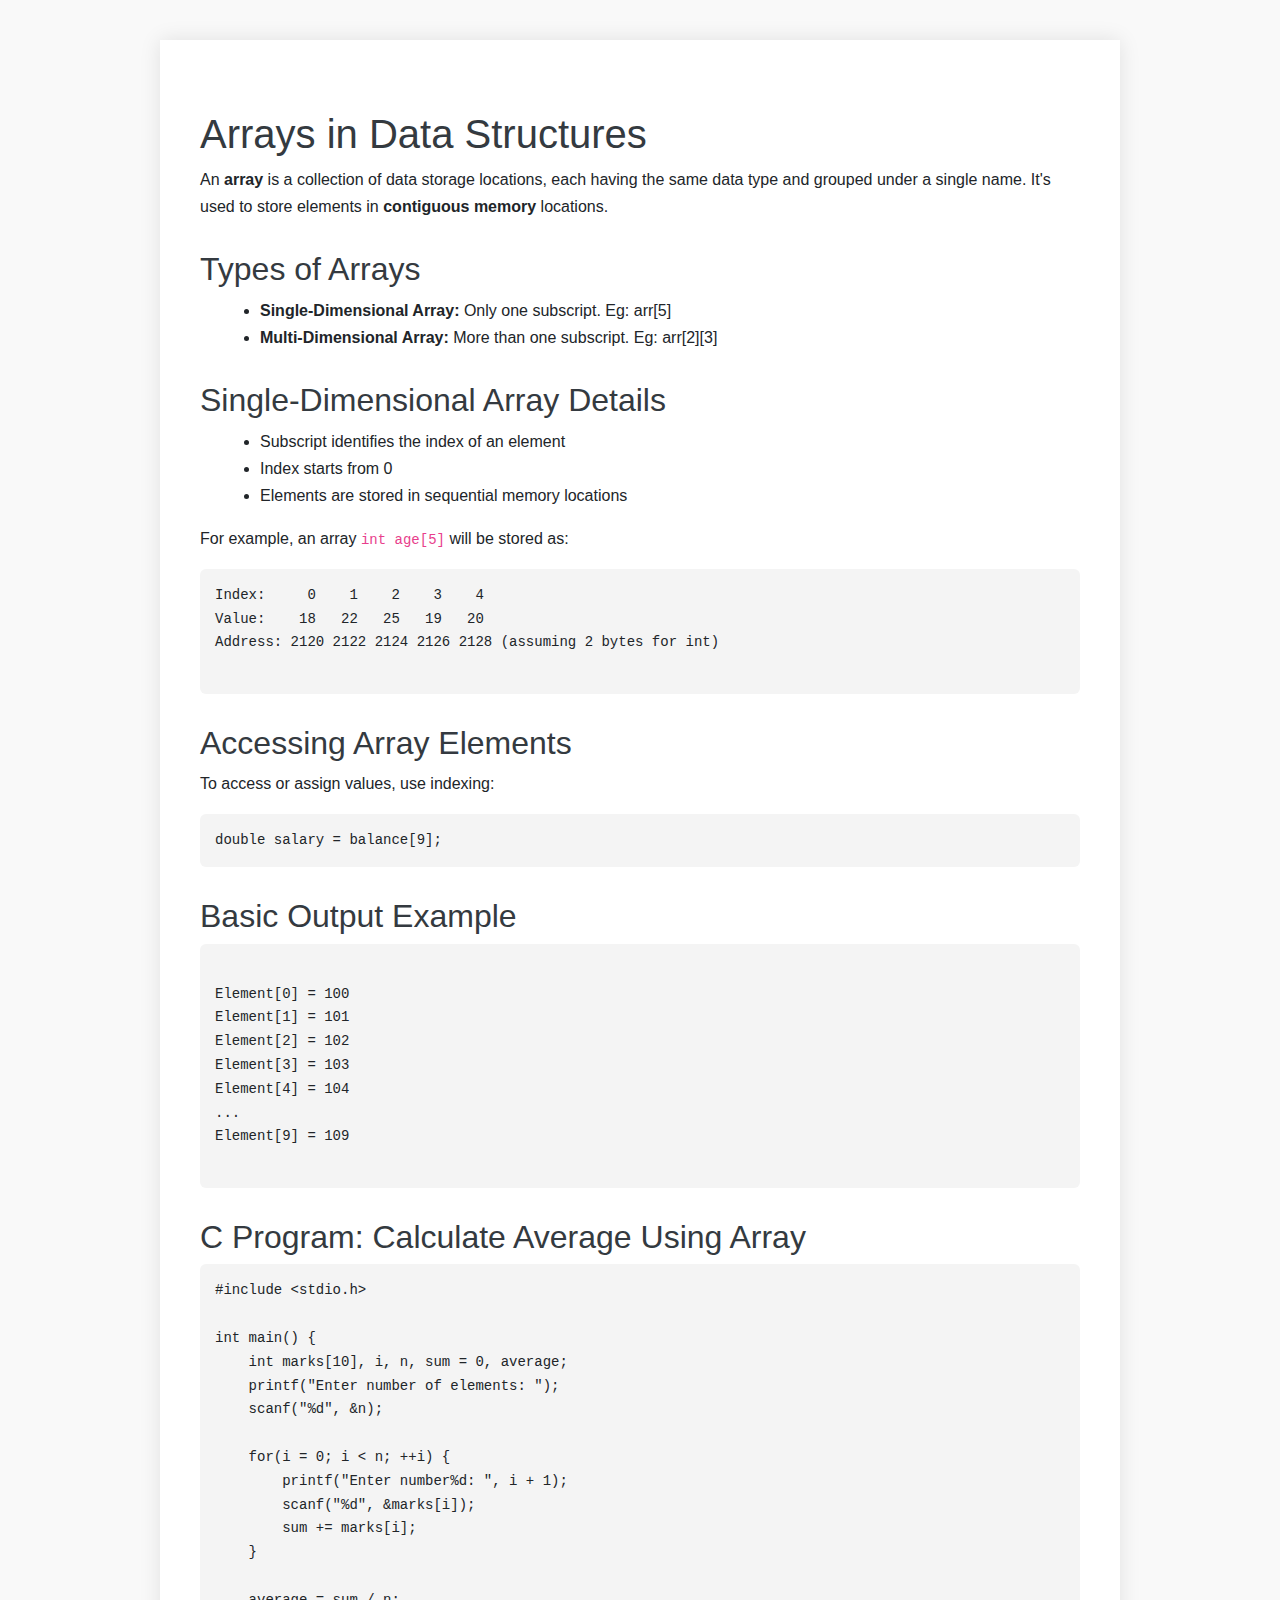
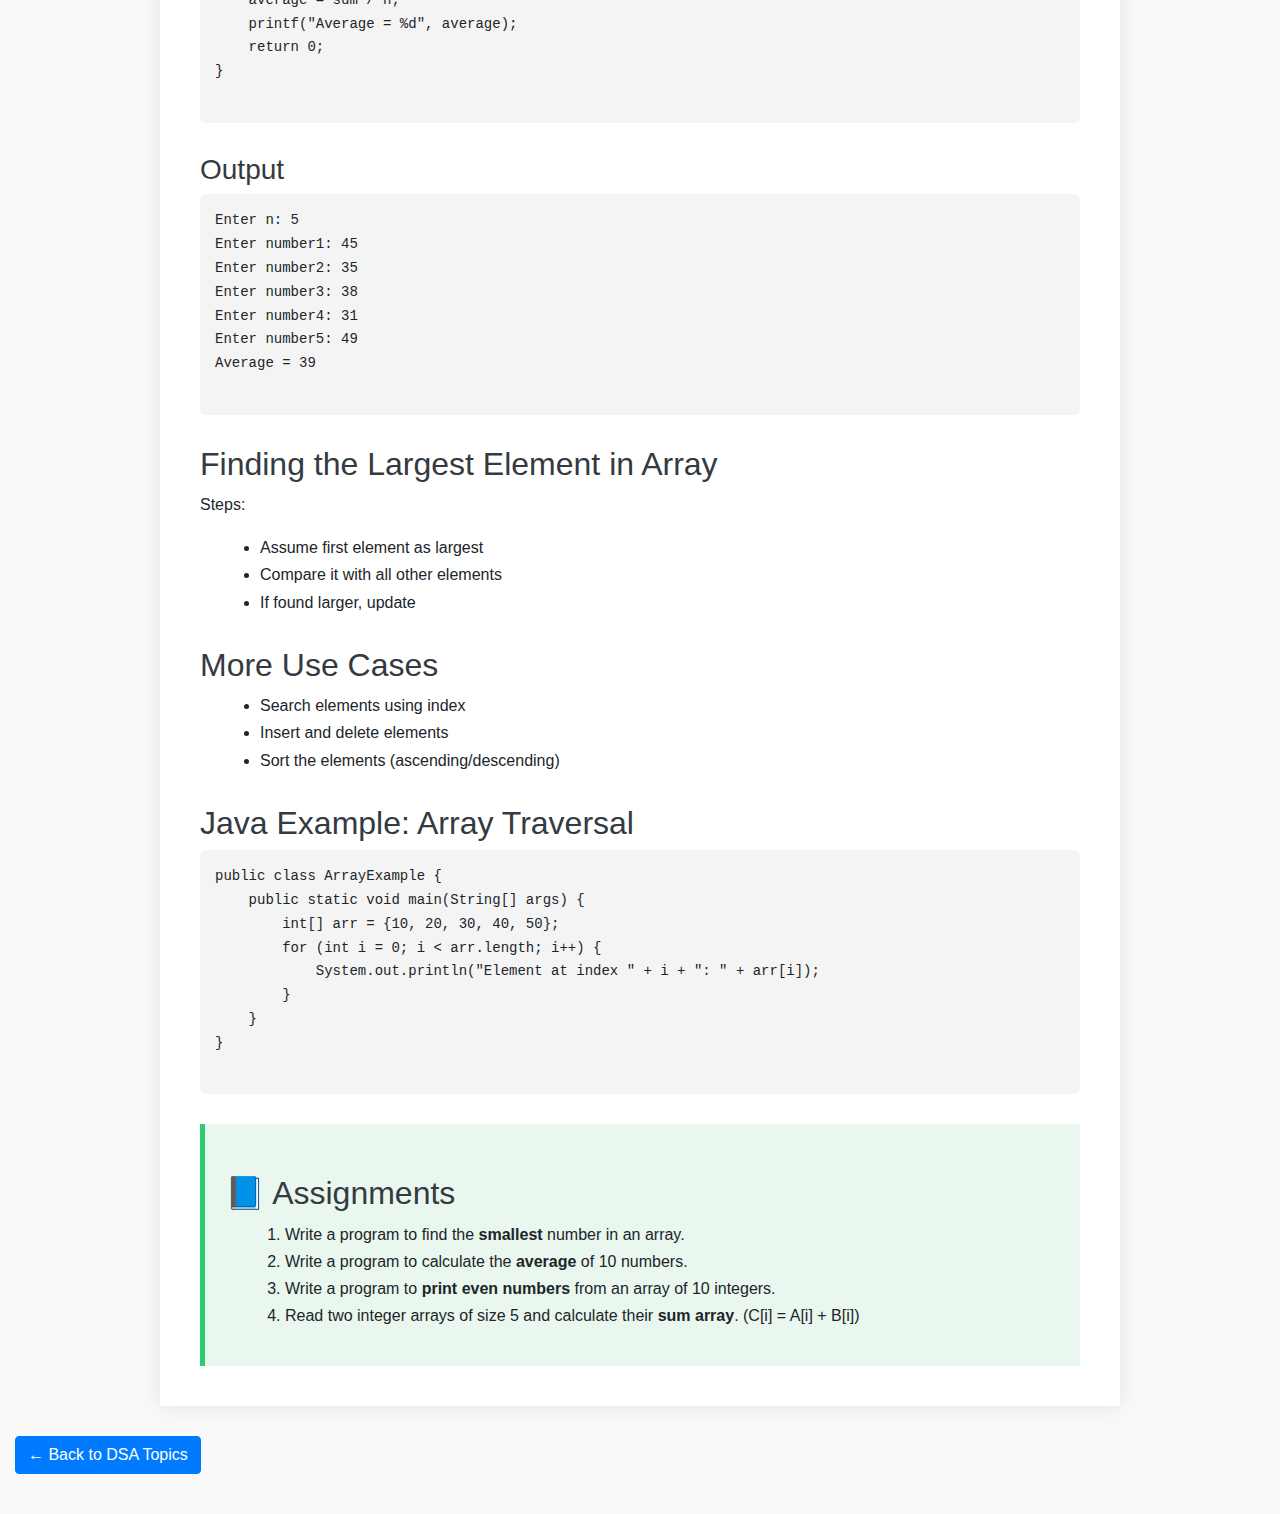
<file: DSAlearning/Profusion-1.0.0/arrays.html>
<!DOCTYPE html>
<html lang="en">
<head>
    <meta charset="UTF-8">
    <meta name="viewport" content="width=device-width, initial-scale=1.0">
    <title>Arrays in DSA</title>
    <link rel="stylesheet" href="css/bootstrap.min.css">
    <style>
        body {
            font-family: 'Poppins', sans-serif;
            line-height: 1.7;
            padding: 40px 15px;
            background-color: #f9f9f9;
        }
        h1, h2, h3 {
            color: #343a40;
            margin-top: 30px;
        }
        ul, ol {
            margin-left: 20px;
        }
        pre {
            background: #f4f4f4;
            padding: 15px;
            border-radius: 6px;
            overflow-x: auto;
        }
        .container {
            max-width: 960px;
            margin: auto;
            background: #fff;
            padding: 40px;
            box-shadow: 0 0 20px rgba(0,0,0,0.1);
        }
        .assignment {
            background: #e9f7ef;
            padding: 20px;
            border-left: 5px solid #2ecc71;
            margin-top: 30px;
        }
    </style>
</head>
<body>
    <div class="container">
        <h1>Arrays in Data Structures</h1>

        <p>An <strong>array</strong> is a collection of data storage locations, each having the same data type and grouped under a single name. It's used to store elements in <strong>contiguous memory</strong> locations.</p>

        <h2>Types of Arrays</h2>
        <ul>
            <li><strong>Single-Dimensional Array:</strong> Only one subscript. Eg: arr[5]</li>
            <li><strong>Multi-Dimensional Array:</strong> More than one subscript. Eg: arr[2][3]</li>
        </ul>

        <h2>Single-Dimensional Array Details</h2>
        <ul>
            <li>Subscript identifies the index of an element</li>
            <li>Index starts from 0</li>
            <li>Elements are stored in sequential memory locations</li>
        </ul>

        <p>For example, an array <code>int age[5]</code> will be stored as:</p>
        <pre>
Index:     0    1    2    3    4
Value:    18   22   25   19   20
Address: 2120 2122 2124 2126 2128 (assuming 2 bytes for int)
        </pre>

        <h2>Accessing Array Elements</h2>
        <p>To access or assign values, use indexing:</p>
        <pre><code>double salary = balance[9];</code></pre>

        <h2>Basic Output Example</h2>
        <pre><code>
Element[0] = 100
Element[1] = 101
Element[2] = 102
Element[3] = 103
Element[4] = 104
...
Element[9] = 109
        </code></pre>

        <h2>C Program: Calculate Average Using Array</h2>
        <pre><code>#include &lt;stdio.h&gt;

int main() {
    int marks[10], i, n, sum = 0, average;
    printf("Enter number of elements: ");
    scanf("%d", &n);
    
    for(i = 0; i < n; ++i) {
        printf("Enter number%d: ", i + 1);
        scanf("%d", &marks[i]);
        sum += marks[i];
    }

    average = sum / n;
    printf("Average = %d", average);
    return 0;
}
        </code></pre>

        <h3>Output</h3>
        <pre>
Enter n: 5
Enter number1: 45
Enter number2: 35
Enter number3: 38
Enter number4: 31
Enter number5: 49
Average = 39
        </pre>

        <h2>Finding the Largest Element in Array</h2>
        <p>Steps:</p>
        <ul>
            <li>Assume first element as largest</li>
            <li>Compare it with all other elements</li>
            <li>If found larger, update</li>
        </ul>

        <h2>More Use Cases</h2>
        <ul>
            <li>Search elements using index</li>
            <li>Insert and delete elements</li>
            <li>Sort the elements (ascending/descending)</li>
        </ul>

        <h2>Java Example: Array Traversal</h2>
        <pre><code>public class ArrayExample {
    public static void main(String[] args) {
        int[] arr = {10, 20, 30, 40, 50};
        for (int i = 0; i &lt; arr.length; i++) {
            System.out.println("Element at index " + i + ": " + arr[i]);
        }
    }
}
        </code></pre>

        <div class="assignment">
            <h2>📘 Assignments</h2>
            <ol>
                <li>Write a program to find the <strong>smallest</strong> number in an array.</li>
                <li>Write a program to calculate the <strong>average</strong> of 10 numbers.</li>
                <li>Write a program to <strong>print even numbers</strong> from an array of 10 integers.</li>
                <li>Read two integer arrays of size 5 and calculate their <strong>sum array</strong>. (C[i] = A[i] + B[i])</li>
            </ol>
        </div>
    </div>
    <div style="margin-top: 30px;">
            <a href="services.html" class="btn btn-primary">&larr; Back to DSA Topics</a>
        </div>
</body>
</html>
</file>
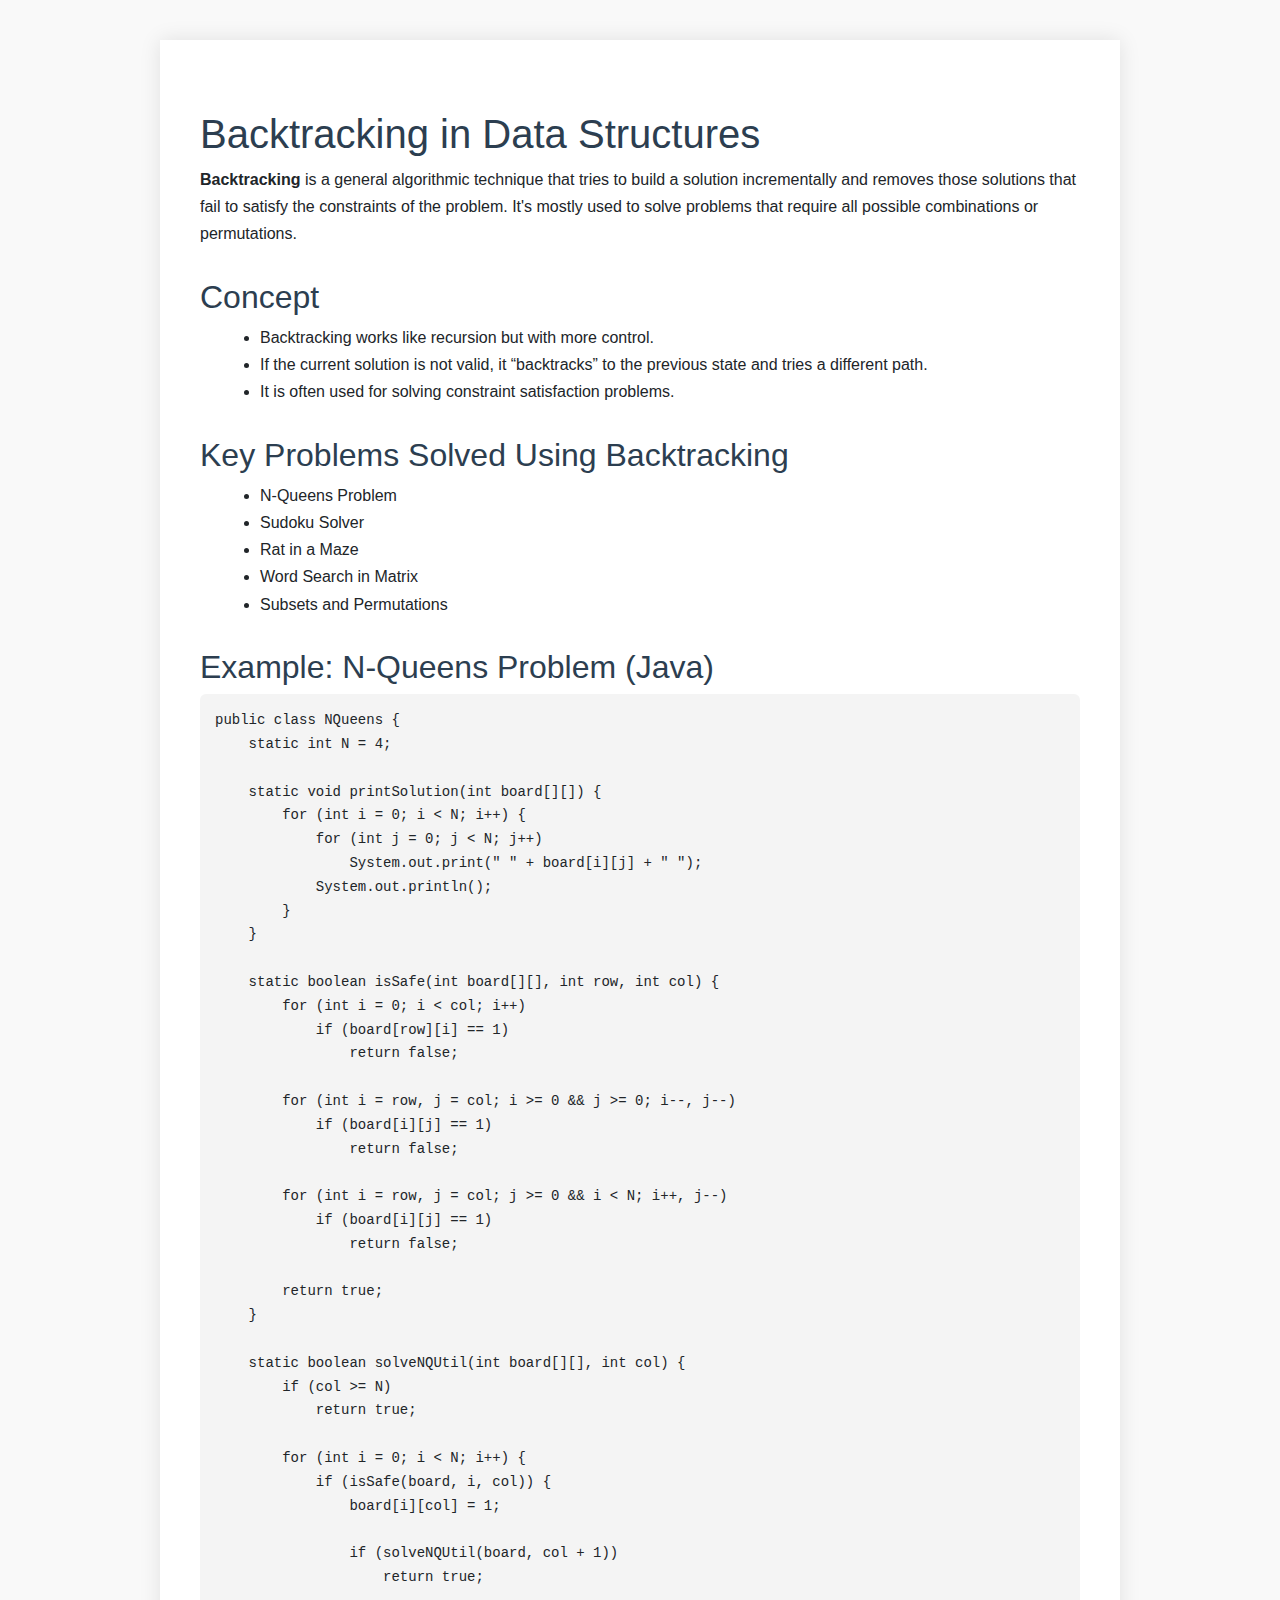
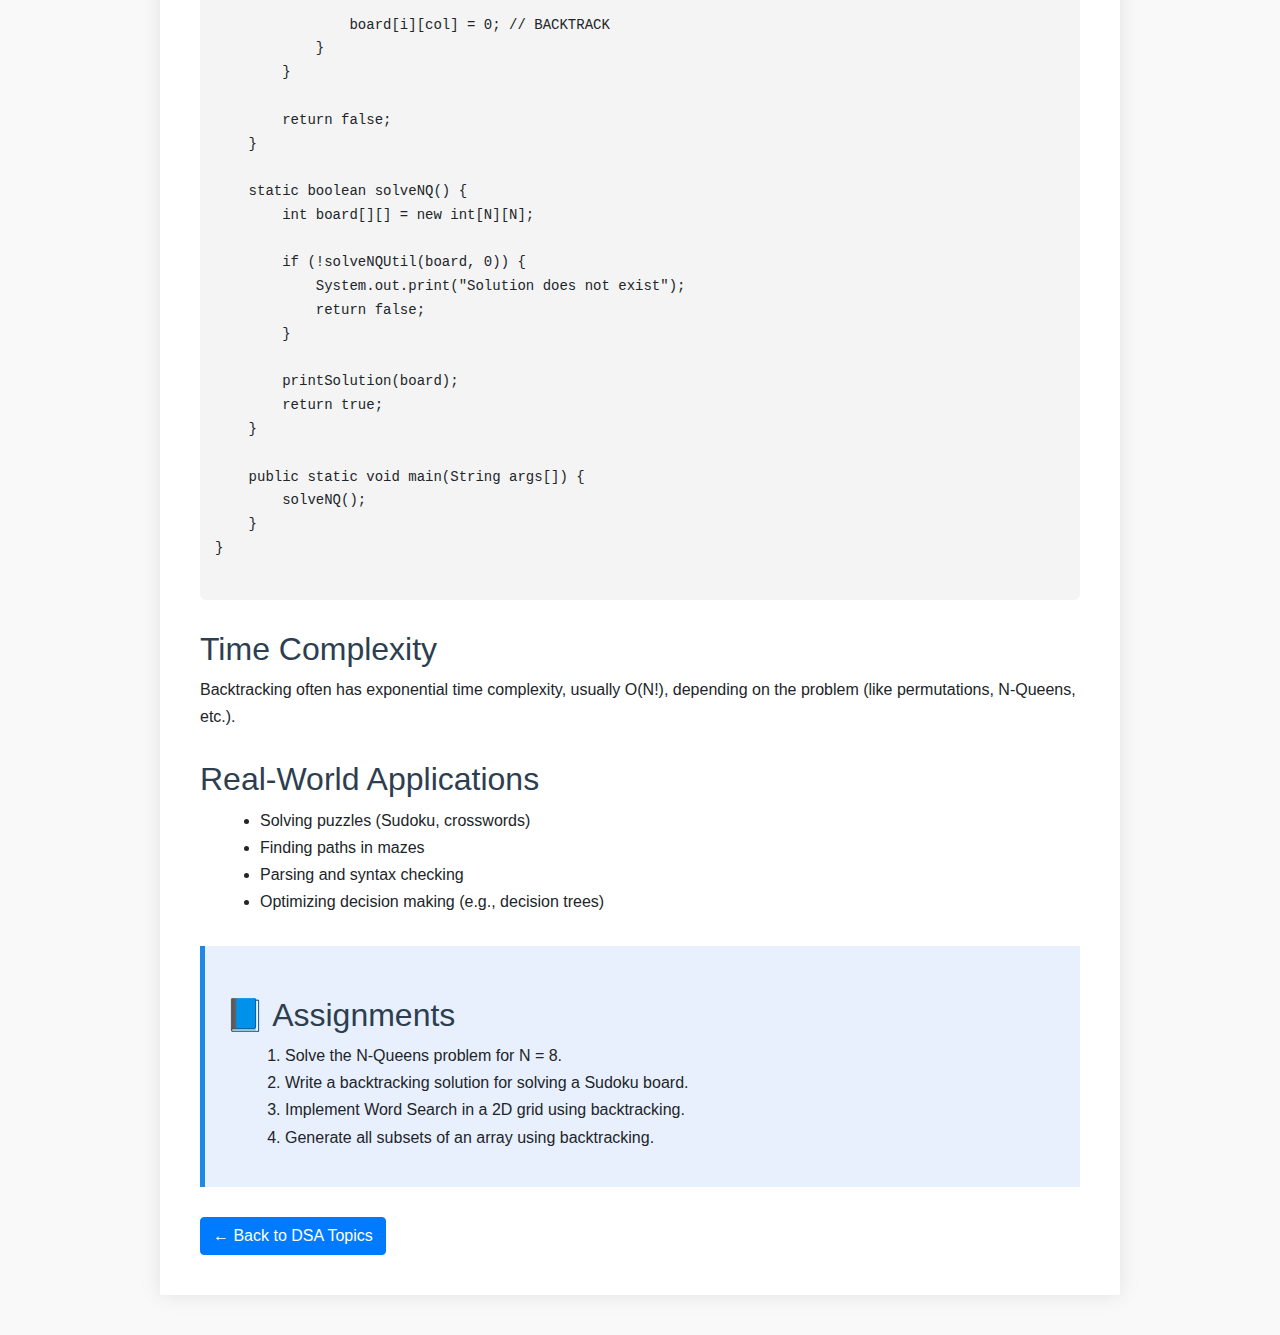
<file: DSAlearning/Profusion-1.0.0/backtracking.html>
<!DOCTYPE html>
<html lang="en">
<head>
  <meta charset="UTF-8" />
  <meta name="viewport" content="width=device-width, initial-scale=1.0"/>
  <title>Backtracking in DSA</title>
  <link rel="stylesheet" href="css/bootstrap.min.css" />
  <style>
    body {
      font-family: 'Poppins', sans-serif;
      line-height: 1.7;
      padding: 40px 15px;
      background-color: #f9f9f9;
    }
    h1, h2, h3 {
      color: #2c3e50;
      margin-top: 30px;
    }
    ul, ol {
      margin-left: 20px;
    }
    pre {
      background: #f4f4f4;
      padding: 15px;
      border-radius: 6px;
      overflow-x: auto;
    }
    .container {
      max-width: 960px;
      margin: auto;
      background: #fff;
      padding: 40px;
      box-shadow: 0 0 20px rgba(0,0,0,0.1);
    }
    .assignment {
      background: #e8f0fe;
      padding: 20px;
      border-left: 5px solid #1e88e5;
      margin-top: 30px;
    }
    .btn-back {
      display: inline-block;
      margin-top: 30px;
    }
  </style>
</head>
<body>
  <div class="container">
    <h1>Backtracking in Data Structures</h1>

    <p><strong>Backtracking</strong> is a general algorithmic technique that tries to build a solution incrementally and removes those solutions that fail to satisfy the constraints of the problem. It's mostly used to solve problems that require all possible combinations or permutations.</p>

    <h2>Concept</h2>
    <ul>
      <li>Backtracking works like recursion but with more control.</li>
      <li>If the current solution is not valid, it “backtracks” to the previous state and tries a different path.</li>
      <li>It is often used for solving constraint satisfaction problems.</li>
    </ul>

    <h2>Key Problems Solved Using Backtracking</h2>
    <ul>
      <li>N-Queens Problem</li>
      <li>Sudoku Solver</li>
      <li>Rat in a Maze</li>
      <li>Word Search in Matrix</li>
      <li>Subsets and Permutations</li>
    </ul>

    <h2>Example: N-Queens Problem (Java)</h2>
    <pre><code>public class NQueens {
    static int N = 4;

    static void printSolution(int board[][]) {
        for (int i = 0; i &lt; N; i++) {
            for (int j = 0; j &lt; N; j++)
                System.out.print(" " + board[i][j] + " ");
            System.out.println();
        }
    }

    static boolean isSafe(int board[][], int row, int col) {
        for (int i = 0; i &lt; col; i++)
            if (board[row][i] == 1)
                return false;

        for (int i = row, j = col; i &gt;= 0 &amp;&amp; j &gt;= 0; i--, j--)
            if (board[i][j] == 1)
                return false;

        for (int i = row, j = col; j &gt;= 0 &amp;&amp; i &lt; N; i++, j--)
            if (board[i][j] == 1)
                return false;

        return true;
    }

    static boolean solveNQUtil(int board[][], int col) {
        if (col &gt;= N)
            return true;

        for (int i = 0; i &lt; N; i++) {
            if (isSafe(board, i, col)) {
                board[i][col] = 1;

                if (solveNQUtil(board, col + 1))
                    return true;

                board[i][col] = 0; // BACKTRACK
            }
        }

        return false;
    }

    static boolean solveNQ() {
        int board[][] = new int[N][N];

        if (!solveNQUtil(board, 0)) {
            System.out.print("Solution does not exist");
            return false;
        }

        printSolution(board);
        return true;
    }

    public static void main(String args[]) {
        solveNQ();
    }
}
    </code></pre>

    <h2>Time Complexity</h2>
    <p>Backtracking often has exponential time complexity, usually O(N!), depending on the problem (like permutations, N-Queens, etc.).</p>

    <h2>Real-World Applications</h2>
    <ul>
      <li>Solving puzzles (Sudoku, crosswords)</li>
      <li>Finding paths in mazes</li>
      <li>Parsing and syntax checking</li>
      <li>Optimizing decision making (e.g., decision trees)</li>
    </ul>

    <div class="assignment">
      <h2>📘 Assignments</h2>
      <ol>
        <li>Solve the N-Queens problem for N = 8.</li>
        <li>Write a backtracking solution for solving a Sudoku board.</li>
        <li>Implement Word Search in a 2D grid using backtracking.</li>
        <li>Generate all subsets of an array using backtracking.</li>
      </ol>
    </div>

    <a href="services.html" class="btn btn-primary btn-back">&larr; Back to DSA Topics</a>
  </div>
</body>
</html>
</file>
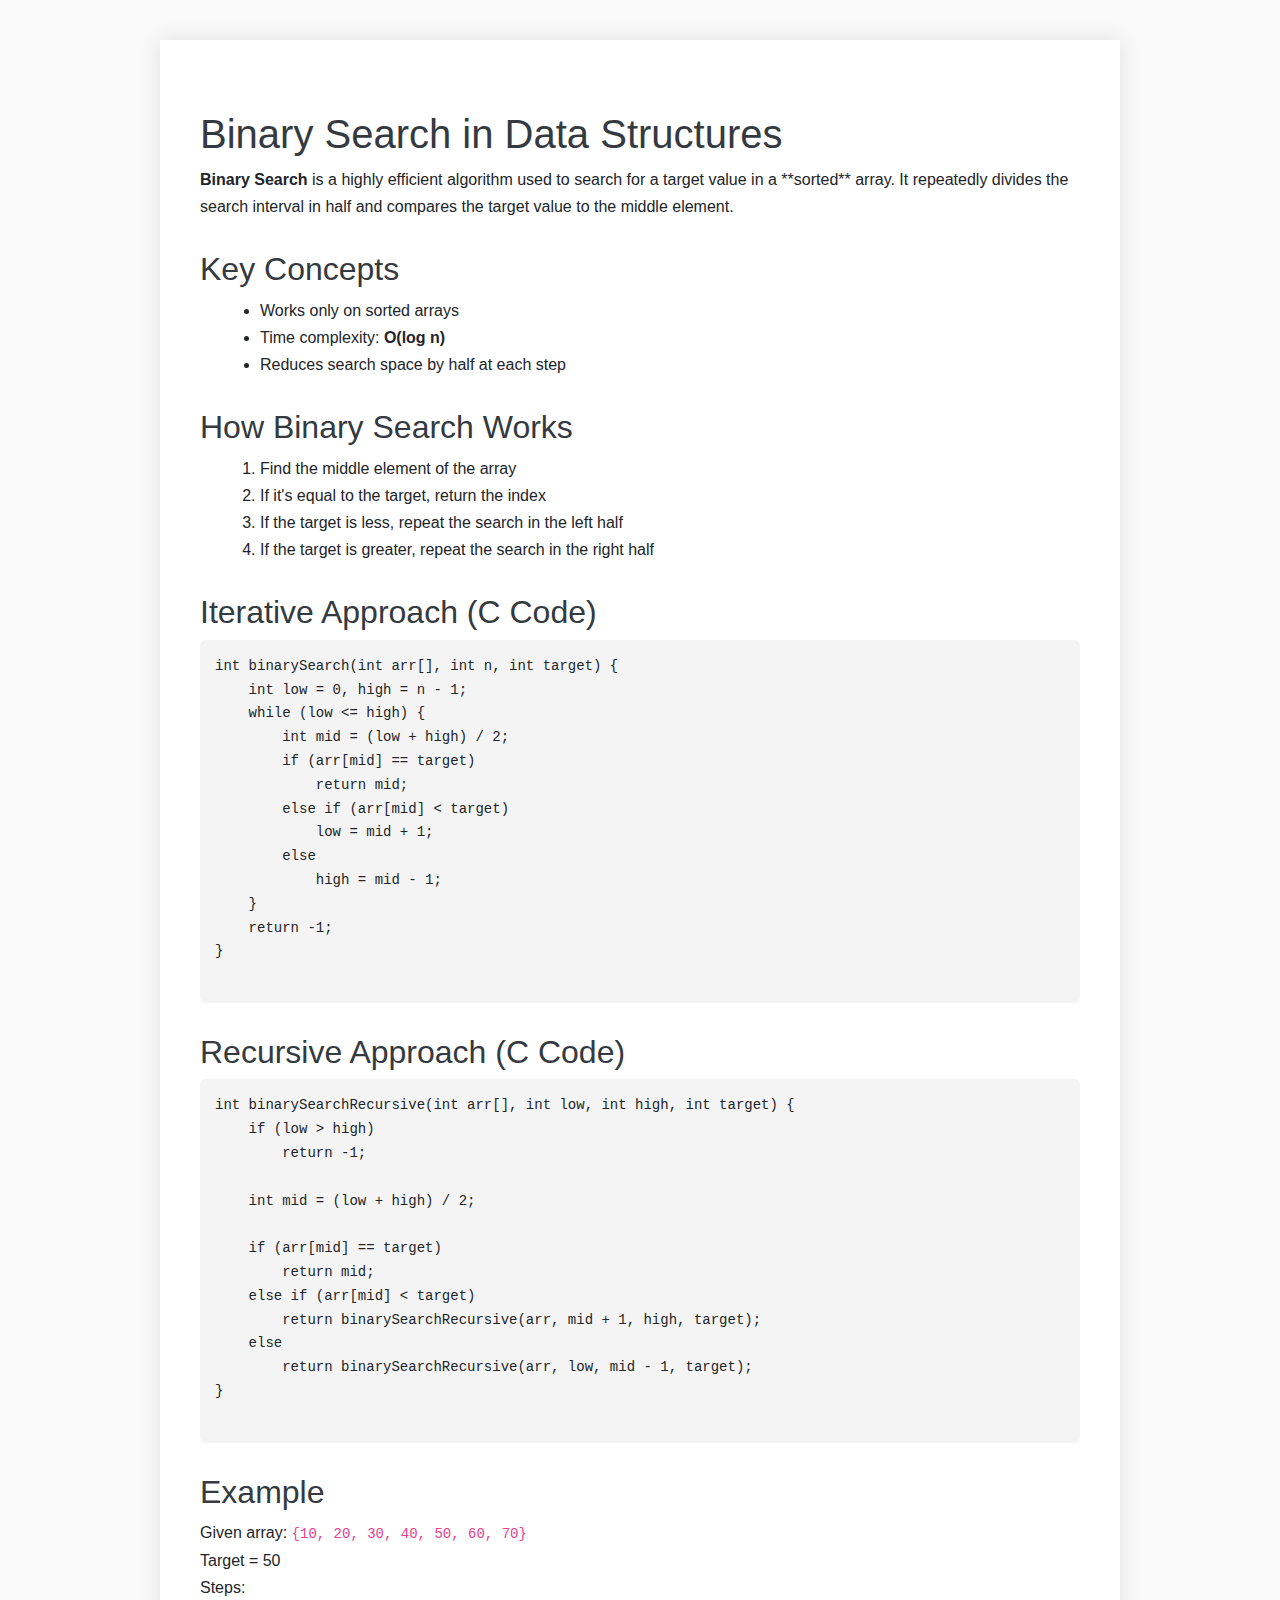
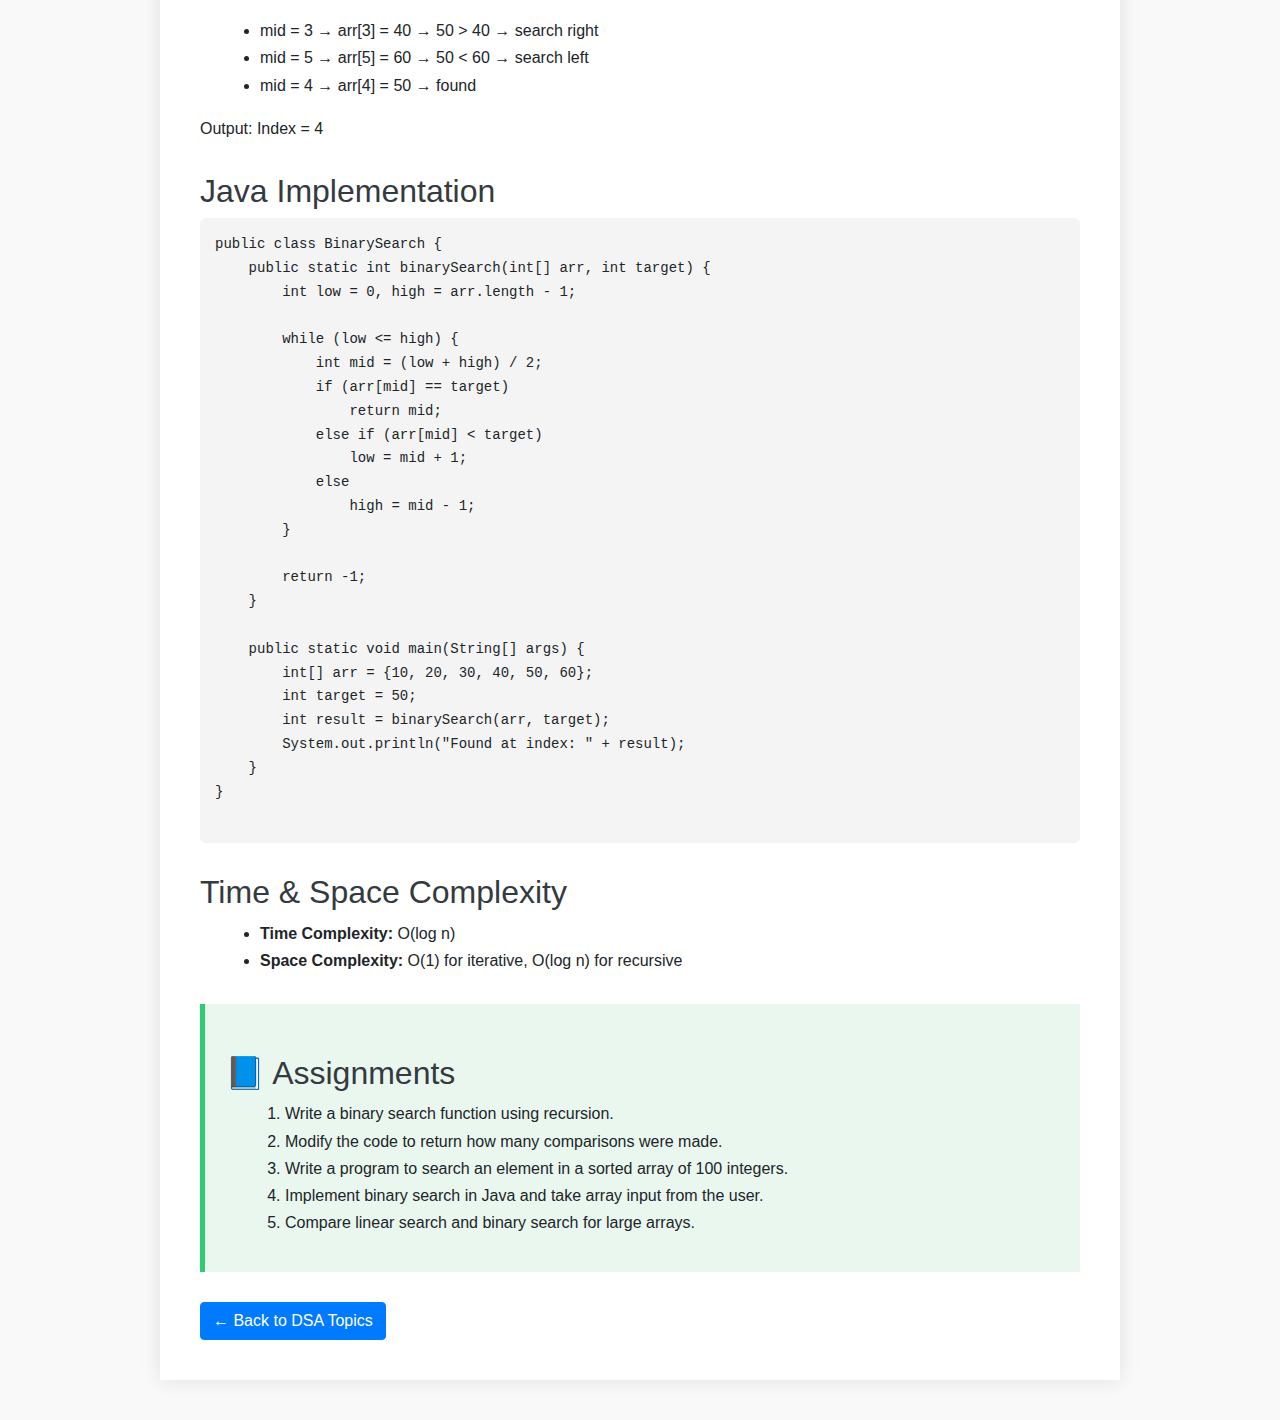
<file: DSAlearning/Profusion-1.0.0/binarysearch.html>
<!DOCTYPE html>
<html lang="en">
<head>
    <meta charset="UTF-8">
    <meta name="viewport" content="width=device-width, initial-scale=1.0">
    <title>Binary Search in DSA</title>
    <link rel="stylesheet" href="css/bootstrap.min.css">
    <style>
        body {
            font-family: 'Poppins', sans-serif;
            line-height: 1.7;
            padding: 40px 15px;
            background-color: #f9f9f9;
        }
        h1, h2, h3 {
            color: #343a40;
            margin-top: 30px;
        }
        ul, ol {
            margin-left: 20px;
        }
        pre {
            background: #f4f4f4;
            padding: 15px;
            border-radius: 6px;
            overflow-x: auto;
        }
        .container {
            max-width: 960px;
            margin: auto;
            background: #fff;
            padding: 40px;
            box-shadow: 0 0 20px rgba(0,0,0,0.1);
        }
        .assignment {
            background: #e9f7ef;
            padding: 20px;
            border-left: 5px solid #2ecc71;
            margin-top: 30px;
        }
    </style>
</head>
<body>
    <div class="container">
        <h1>Binary Search in Data Structures</h1>

        <p><strong>Binary Search</strong> is a highly efficient algorithm used to search for a target value in a **sorted** array. It repeatedly divides the search interval in half and compares the target value to the middle element.</p>

        <h2>Key Concepts</h2>
        <ul>
            <li>Works only on sorted arrays</li>
            <li>Time complexity: <strong>O(log n)</strong></li>
            <li>Reduces search space by half at each step</li>
        </ul>

        <h2>How Binary Search Works</h2>
        <ol>
            <li>Find the middle element of the array</li>
            <li>If it's equal to the target, return the index</li>
            <li>If the target is less, repeat the search in the left half</li>
            <li>If the target is greater, repeat the search in the right half</li>
        </ol>

        <h2>Iterative Approach (C Code)</h2>
        <pre><code>int binarySearch(int arr[], int n, int target) {
    int low = 0, high = n - 1;
    while (low <= high) {
        int mid = (low + high) / 2;
        if (arr[mid] == target)
            return mid;
        else if (arr[mid] < target)
            low = mid + 1;
        else
            high = mid - 1;
    }
    return -1;
}
        </code></pre>

        <h2>Recursive Approach (C Code)</h2>
        <pre><code>int binarySearchRecursive(int arr[], int low, int high, int target) {
    if (low > high)
        return -1;

    int mid = (low + high) / 2;

    if (arr[mid] == target)
        return mid;
    else if (arr[mid] < target)
        return binarySearchRecursive(arr, mid + 1, high, target);
    else
        return binarySearchRecursive(arr, low, mid - 1, target);
}
        </code></pre>

        <h2>Example</h2>
        <p>Given array: <code>{10, 20, 30, 40, 50, 60, 70}</code><br>
        Target = 50<br>
        Steps:
        <ul>
            <li>mid = 3 → arr[3] = 40 → 50 > 40 → search right</li>
            <li>mid = 5 → arr[5] = 60 → 50 < 60 → search left</li>
            <li>mid = 4 → arr[4] = 50 → found</li>
        </ul>
        Output: Index = 4</p>

        <h2>Java Implementation</h2>
        <pre><code>public class BinarySearch {
    public static int binarySearch(int[] arr, int target) {
        int low = 0, high = arr.length - 1;

        while (low <= high) {
            int mid = (low + high) / 2;
            if (arr[mid] == target)
                return mid;
            else if (arr[mid] < target)
                low = mid + 1;
            else
                high = mid - 1;
        }

        return -1;
    }

    public static void main(String[] args) {
        int[] arr = {10, 20, 30, 40, 50, 60};
        int target = 50;
        int result = binarySearch(arr, target);
        System.out.println("Found at index: " + result);
    }
}
        </code></pre>

        <h2>Time & Space Complexity</h2>
        <ul>
            <li><strong>Time Complexity:</strong> O(log n)</li>
            <li><strong>Space Complexity:</strong> O(1) for iterative, O(log n) for recursive</li>
        </ul>

        <div class="assignment">
            <h2>📘 Assignments</h2>
            <ol>
                <li>Write a binary search function using recursion.</li>
                <li>Modify the code to return how many comparisons were made.</li>
                <li>Write a program to search an element in a sorted array of 100 integers.</li>
                <li>Implement binary search in Java and take array input from the user.</li>
                <li>Compare linear search and binary search for large arrays.</li>
            </ol>
        </div>

        <div style="margin-top: 30px;">
            <a href="services.html" class="btn btn-primary">&larr; Back to DSA Topics</a>
        </div>
    </div>
</body>
</html>
</file>
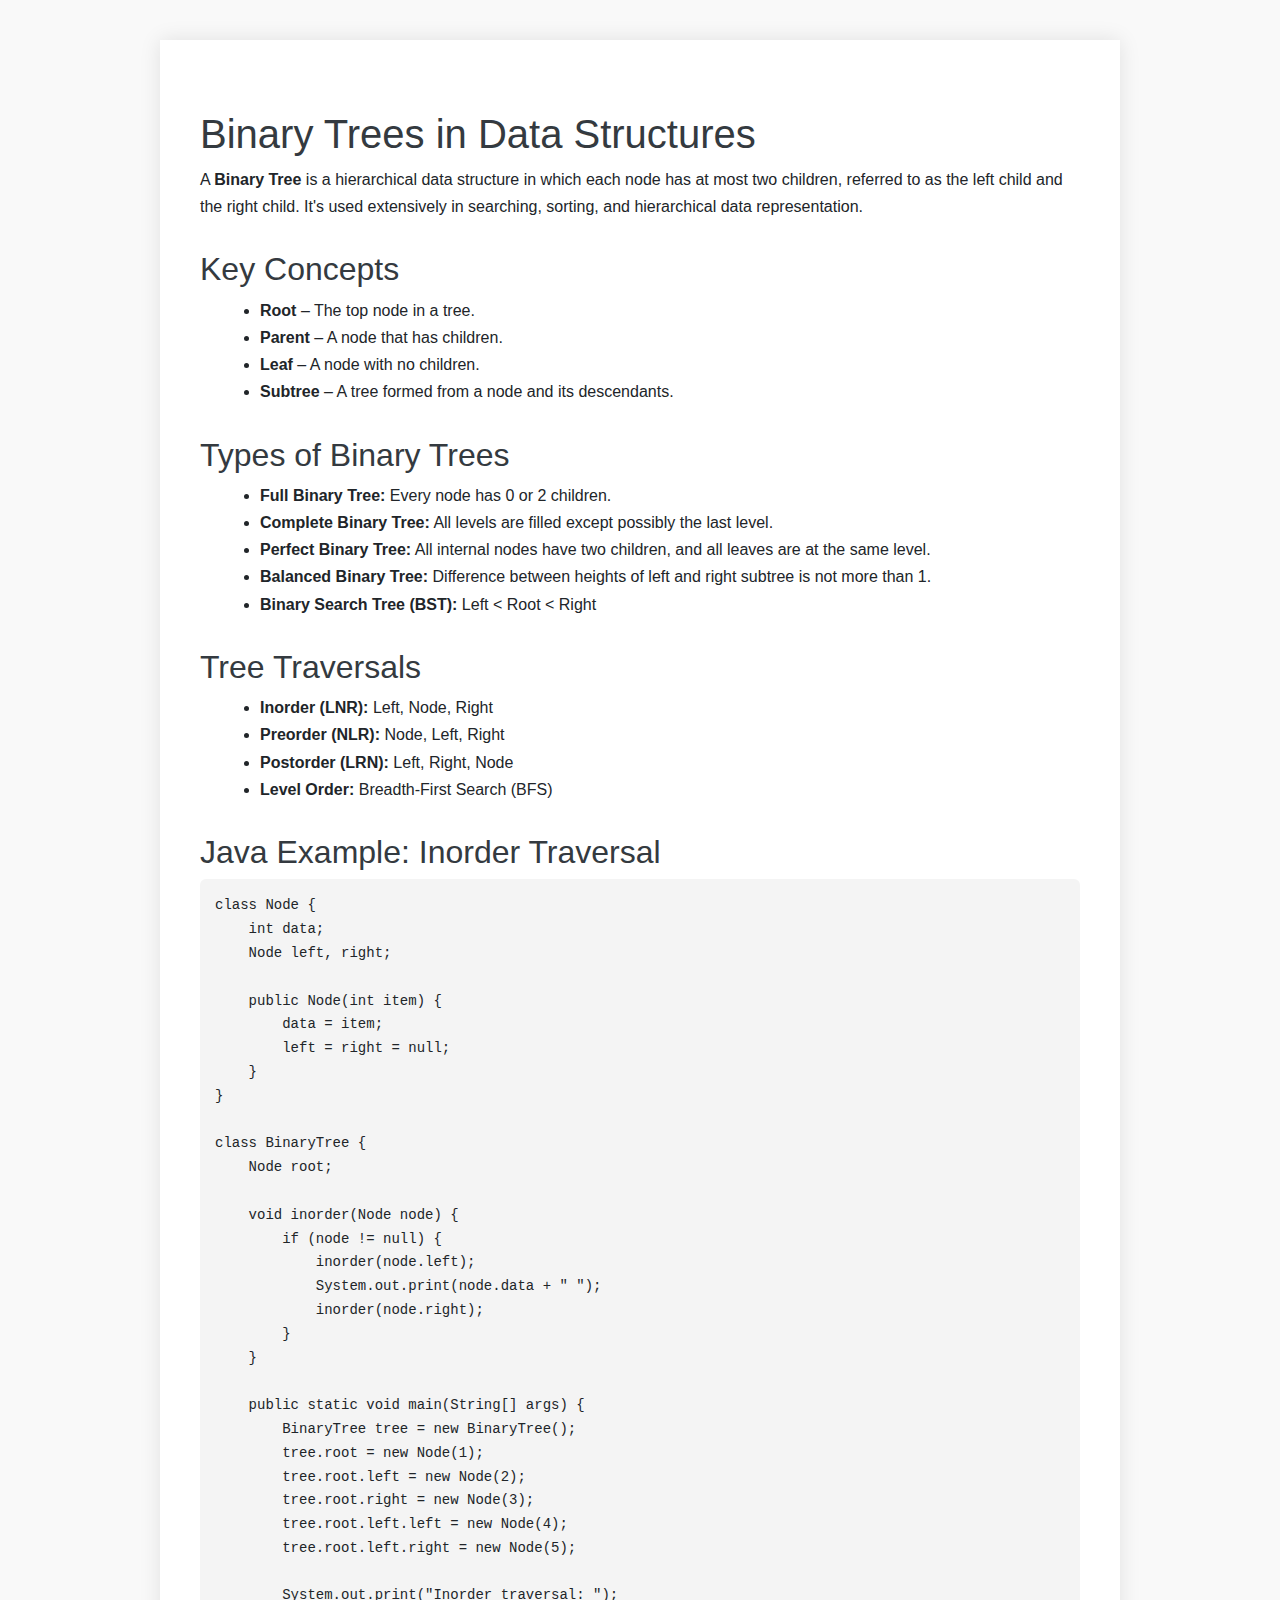
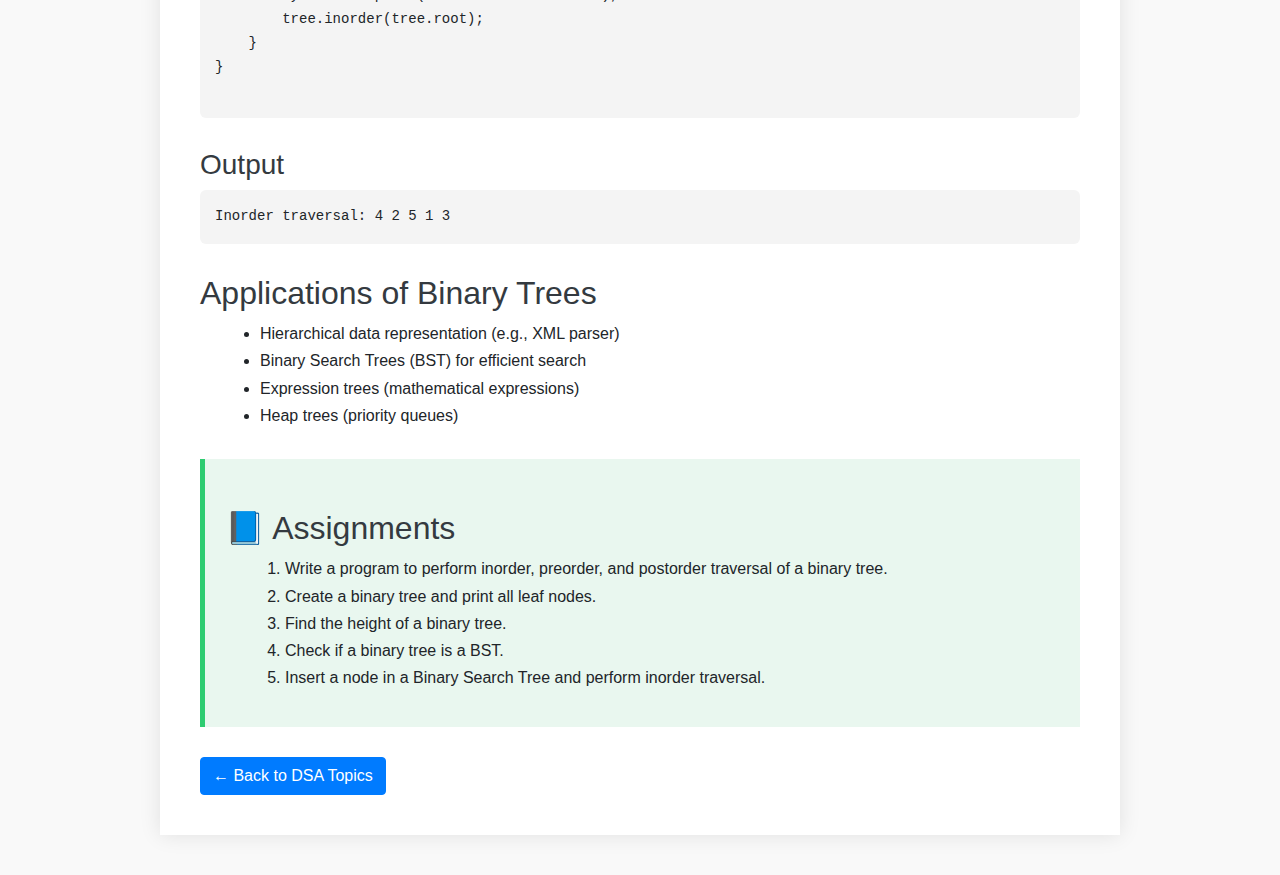
<file: DSAlearning/Profusion-1.0.0/binarytree.html>
<!DOCTYPE html>
<html lang="en">
<head>
    <meta charset="UTF-8">
    <meta name="viewport" content="width=device-width, initial-scale=1.0">
    <title>Binary Trees in DSA</title>
    <link rel="stylesheet" href="css/bootstrap.min.css">
    <style>
        body {
            font-family: 'Poppins', sans-serif;
            line-height: 1.7;
            padding: 40px 15px;
            background-color: #f9f9f9;
        }
        h1, h2, h3 {
            color: #343a40;
            margin-top: 30px;
        }
        ul, ol {
            margin-left: 20px;
        }
        pre {
            background: #f4f4f4;
            padding: 15px;
            border-radius: 6px;
            overflow-x: auto;
        }
        .container {
            max-width: 960px;
            margin: auto;
            background: #fff;
            padding: 40px;
            box-shadow: 0 0 20px rgba(0,0,0,0.1);
        }
        .assignment {
            background: #e9f7ef;
            padding: 20px;
            border-left: 5px solid #2ecc71;
            margin-top: 30px;
        }
    </style>
</head>
<body>
    <div class="container">
        <h1>Binary Trees in Data Structures</h1>

        <p>A <strong>Binary Tree</strong> is a hierarchical data structure in which each node has at most two children, referred to as the left child and the right child. It's used extensively in searching, sorting, and hierarchical data representation.</p>

        <h2>Key Concepts</h2>
        <ul>
            <li><strong>Root</strong> – The top node in a tree.</li>
            <li><strong>Parent</strong> – A node that has children.</li>
            <li><strong>Leaf</strong> – A node with no children.</li>
            <li><strong>Subtree</strong> – A tree formed from a node and its descendants.</li>
        </ul>

        <h2>Types of Binary Trees</h2>
        <ul>
            <li><strong>Full Binary Tree:</strong> Every node has 0 or 2 children.</li>
            <li><strong>Complete Binary Tree:</strong> All levels are filled except possibly the last level.</li>
            <li><strong>Perfect Binary Tree:</strong> All internal nodes have two children, and all leaves are at the same level.</li>
            <li><strong>Balanced Binary Tree:</strong> Difference between heights of left and right subtree is not more than 1.</li>
            <li><strong>Binary Search Tree (BST):</strong> Left < Root < Right</li>
        </ul>

        <h2>Tree Traversals</h2>
        <ul>
            <li><strong>Inorder (LNR):</strong> Left, Node, Right</li>
            <li><strong>Preorder (NLR):</strong> Node, Left, Right</li>
            <li><strong>Postorder (LRN):</strong> Left, Right, Node</li>
            <li><strong>Level Order:</strong> Breadth-First Search (BFS)</li>
        </ul>

        <h2>Java Example: Inorder Traversal</h2>
        <pre><code>class Node {
    int data;
    Node left, right;

    public Node(int item) {
        data = item;
        left = right = null;
    }
}

class BinaryTree {
    Node root;

    void inorder(Node node) {
        if (node != null) {
            inorder(node.left);
            System.out.print(node.data + " ");
            inorder(node.right);
        }
    }

    public static void main(String[] args) {
        BinaryTree tree = new BinaryTree();
        tree.root = new Node(1);
        tree.root.left = new Node(2);
        tree.root.right = new Node(3);
        tree.root.left.left = new Node(4);
        tree.root.left.right = new Node(5);

        System.out.print("Inorder traversal: ");
        tree.inorder(tree.root);
    }
}
        </code></pre>

        <h3>Output</h3>
        <pre>Inorder traversal: 4 2 5 1 3</pre>

        <h2>Applications of Binary Trees</h2>
        <ul>
            <li>Hierarchical data representation (e.g., XML parser)</li>
            <li>Binary Search Trees (BST) for efficient search</li>
            <li>Expression trees (mathematical expressions)</li>
            <li>Heap trees (priority queues)</li>
        </ul>

        <div class="assignment">
            <h2>📘 Assignments</h2>
            <ol>
                <li>Write a program to perform inorder, preorder, and postorder traversal of a binary tree.</li>
                <li>Create a binary tree and print all leaf nodes.</li>
                <li>Find the height of a binary tree.</li>
                <li>Check if a binary tree is a BST.</li>
                <li>Insert a node in a Binary Search Tree and perform inorder traversal.</li>
            </ol>
        </div>

        <div style="margin-top: 30px;">
            <a href="services.html" class="btn btn-primary">&larr; Back to DSA Topics</a>
        </div>
    </div>
</body>
</html>
</file>
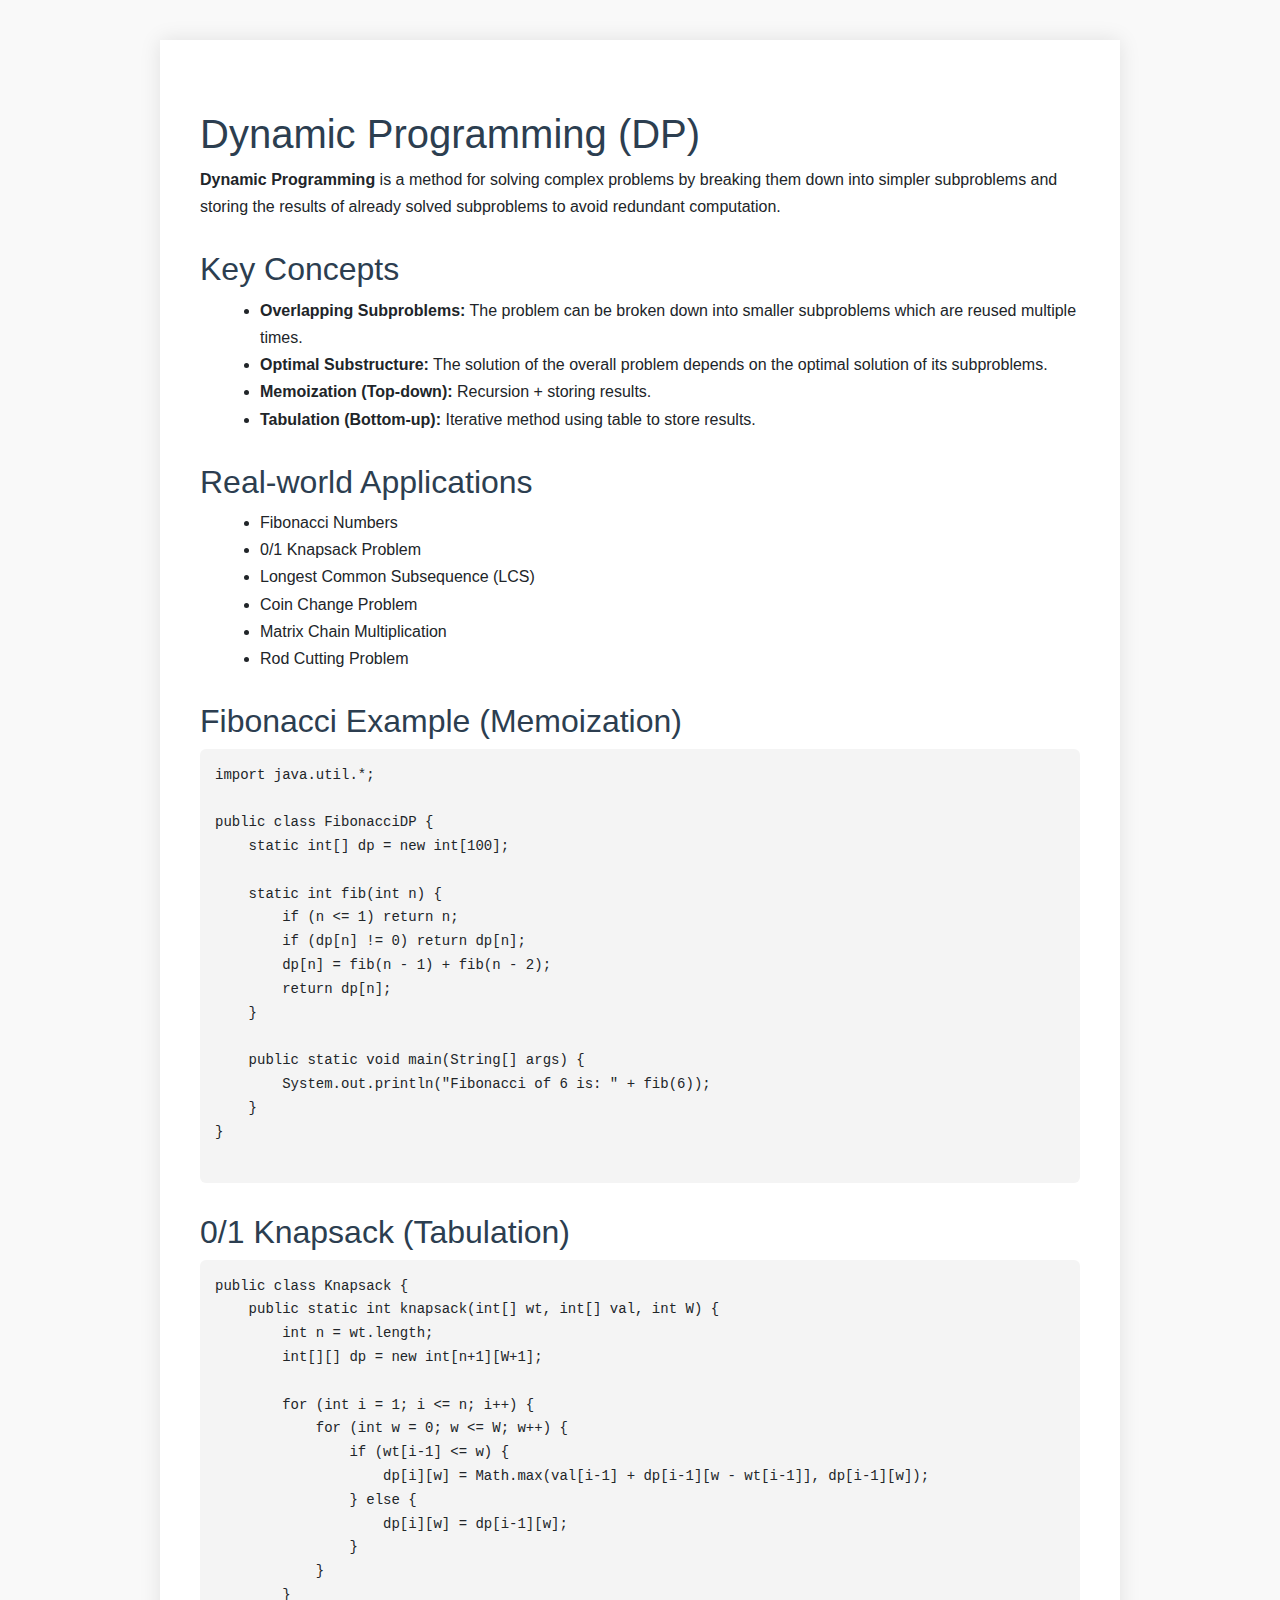
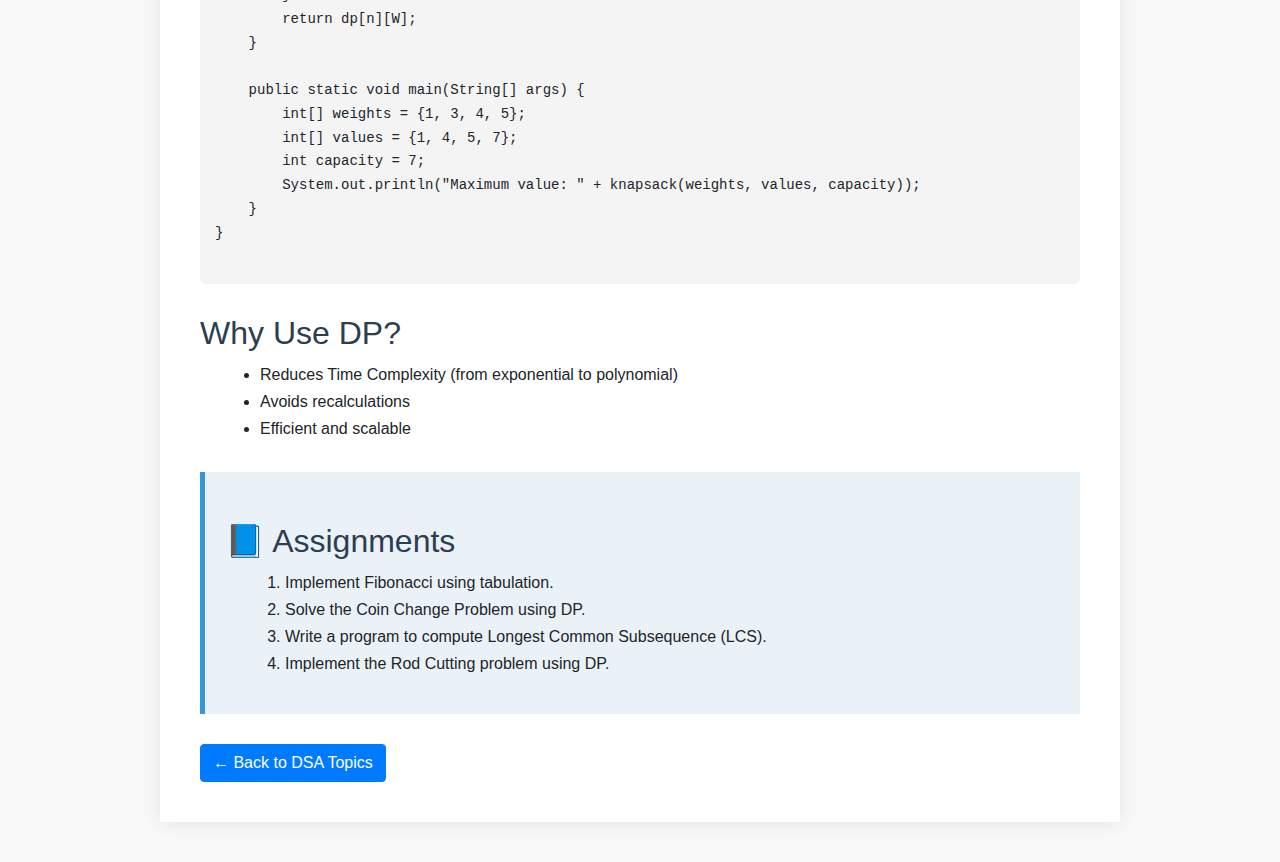
<file: DSAlearning/Profusion-1.0.0/dynamicprogramming.html>
<!DOCTYPE html>
<html lang="en">
<head>
    <meta charset="UTF-8">
    <meta name="viewport" content="width=device-width, initial-scale=1.0">
    <title>Dynamic Programming - DSA</title>
    <link rel="stylesheet" href="css/bootstrap.min.css">
    <style>
        body {
            font-family: 'Poppins', sans-serif;
            line-height: 1.7;
            padding: 40px 15px;
            background-color: #f9f9f9;
        }
        h1, h2, h3 {
            color: #2c3e50;
            margin-top: 30px;
        }
        ul, ol {
            margin-left: 20px;
        }
        pre {
            background: #f4f4f4;
            padding: 15px;
            border-radius: 6px;
            overflow-x: auto;
        }
        .container {
            max-width: 960px;
            margin: auto;
            background: #fff;
            padding: 40px;
            box-shadow: 0 0 20px rgba(0,0,0,0.1);
        }
        .assignment {
            background: #eaf2f8;
            padding: 20px;
            border-left: 5px solid #3498db;
            margin-top: 30px;
        }
        .btn-back {
            display: inline-block;
            margin-top: 30px;
        }
    </style>
</head>
<body>
    <div class="container">
        <h1>Dynamic Programming (DP)</h1>

        <p><strong>Dynamic Programming</strong> is a method for solving complex problems by breaking them down into simpler subproblems and storing the results of already solved subproblems to avoid redundant computation.</p>

        <h2>Key Concepts</h2>
        <ul>
            <li><strong>Overlapping Subproblems:</strong> The problem can be broken down into smaller subproblems which are reused multiple times.</li>
            <li><strong>Optimal Substructure:</strong> The solution of the overall problem depends on the optimal solution of its subproblems.</li>
            <li><strong>Memoization (Top-down):</strong> Recursion + storing results.</li>
            <li><strong>Tabulation (Bottom-up):</strong> Iterative method using table to store results.</li>
        </ul>

        <h2>Real-world Applications</h2>
        <ul>
            <li>Fibonacci Numbers</li>
            <li>0/1 Knapsack Problem</li>
            <li>Longest Common Subsequence (LCS)</li>
            <li>Coin Change Problem</li>
            <li>Matrix Chain Multiplication</li>
            <li>Rod Cutting Problem</li>
        </ul>

        <h2>Fibonacci Example (Memoization)</h2>
        <pre><code>import java.util.*;

public class FibonacciDP {
    static int[] dp = new int[100];

    static int fib(int n) {
        if (n <= 1) return n;
        if (dp[n] != 0) return dp[n];
        dp[n] = fib(n - 1) + fib(n - 2);
        return dp[n];
    }

    public static void main(String[] args) {
        System.out.println("Fibonacci of 6 is: " + fib(6));
    }
}
        </code></pre>

        <h2>0/1 Knapsack (Tabulation)</h2>
        <pre><code>public class Knapsack {
    public static int knapsack(int[] wt, int[] val, int W) {
        int n = wt.length;
        int[][] dp = new int[n+1][W+1];

        for (int i = 1; i <= n; i++) {
            for (int w = 0; w <= W; w++) {
                if (wt[i-1] <= w) {
                    dp[i][w] = Math.max(val[i-1] + dp[i-1][w - wt[i-1]], dp[i-1][w]);
                } else {
                    dp[i][w] = dp[i-1][w];
                }
            }
        }
        return dp[n][W];
    }

    public static void main(String[] args) {
        int[] weights = {1, 3, 4, 5};
        int[] values = {1, 4, 5, 7};
        int capacity = 7;
        System.out.println("Maximum value: " + knapsack(weights, values, capacity));
    }
}
        </code></pre>

        <h2>Why Use DP?</h2>
        <ul>
            <li>Reduces Time Complexity (from exponential to polynomial)</li>
            <li>Avoids recalculations</li>
            <li>Efficient and scalable</li>
        </ul>

        <div class="assignment">
            <h2>📘 Assignments</h2>
            <ol>
                <li>Implement Fibonacci using tabulation.</li>
                <li>Solve the Coin Change Problem using DP.</li>
                <li>Write a program to compute Longest Common Subsequence (LCS).</li>
                <li>Implement the Rod Cutting problem using DP.</li>
            </ol>
        </div>

        <a href="services.html" class="btn btn-primary btn-back">&larr; Back to DSA Topics</a>
    </div>
</body>
</html>
</file>
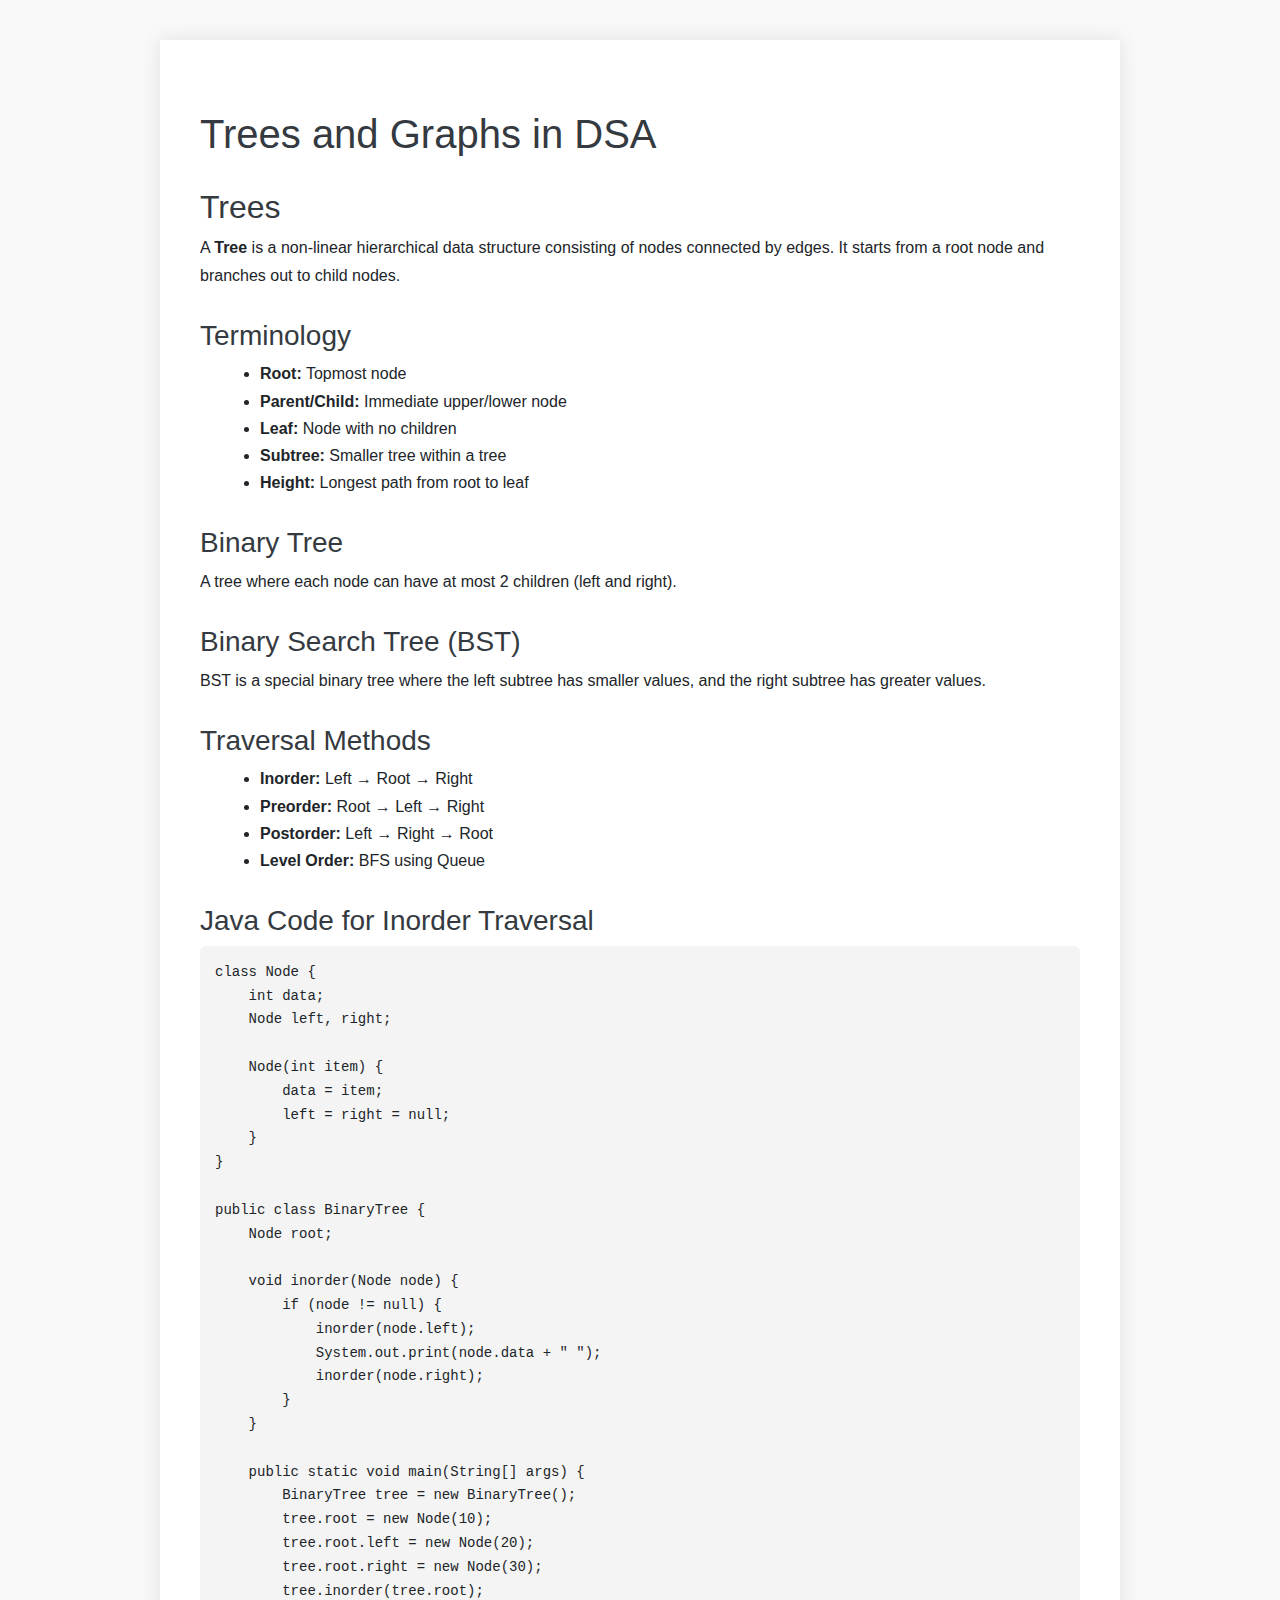
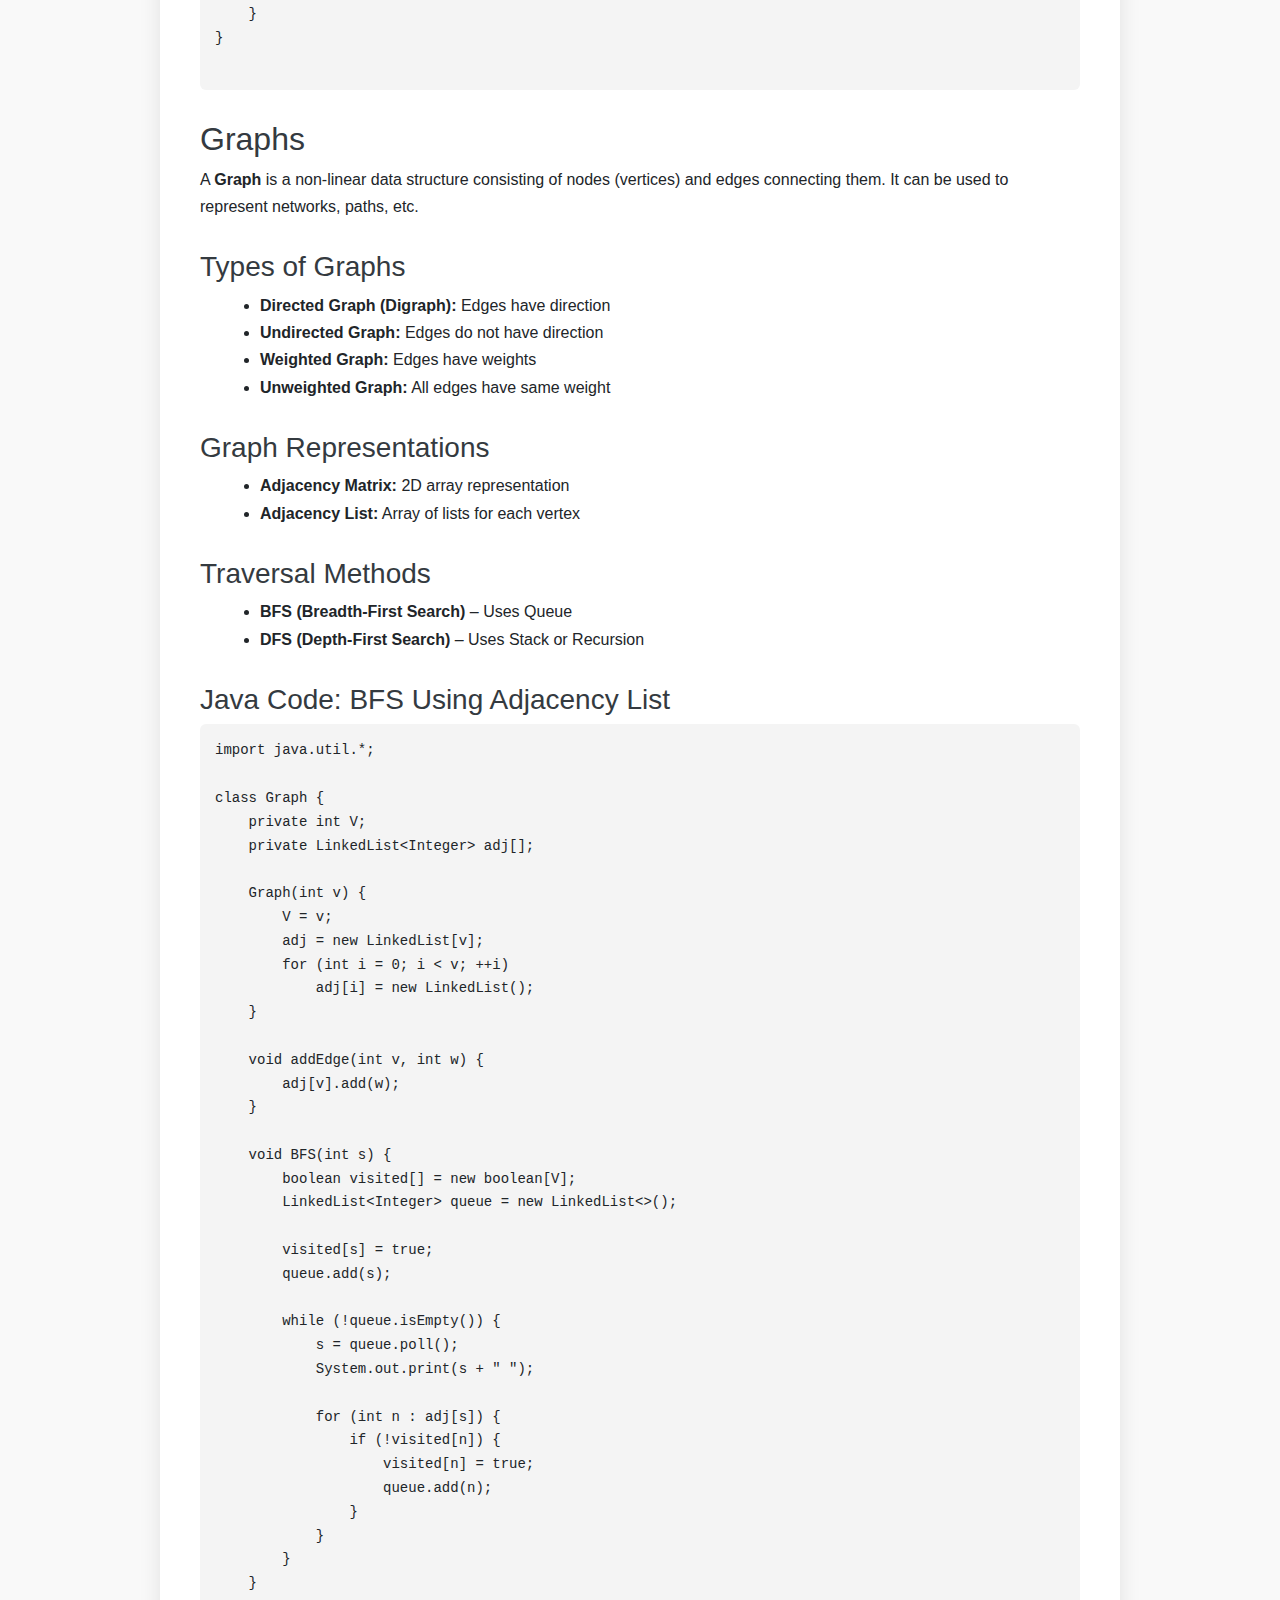
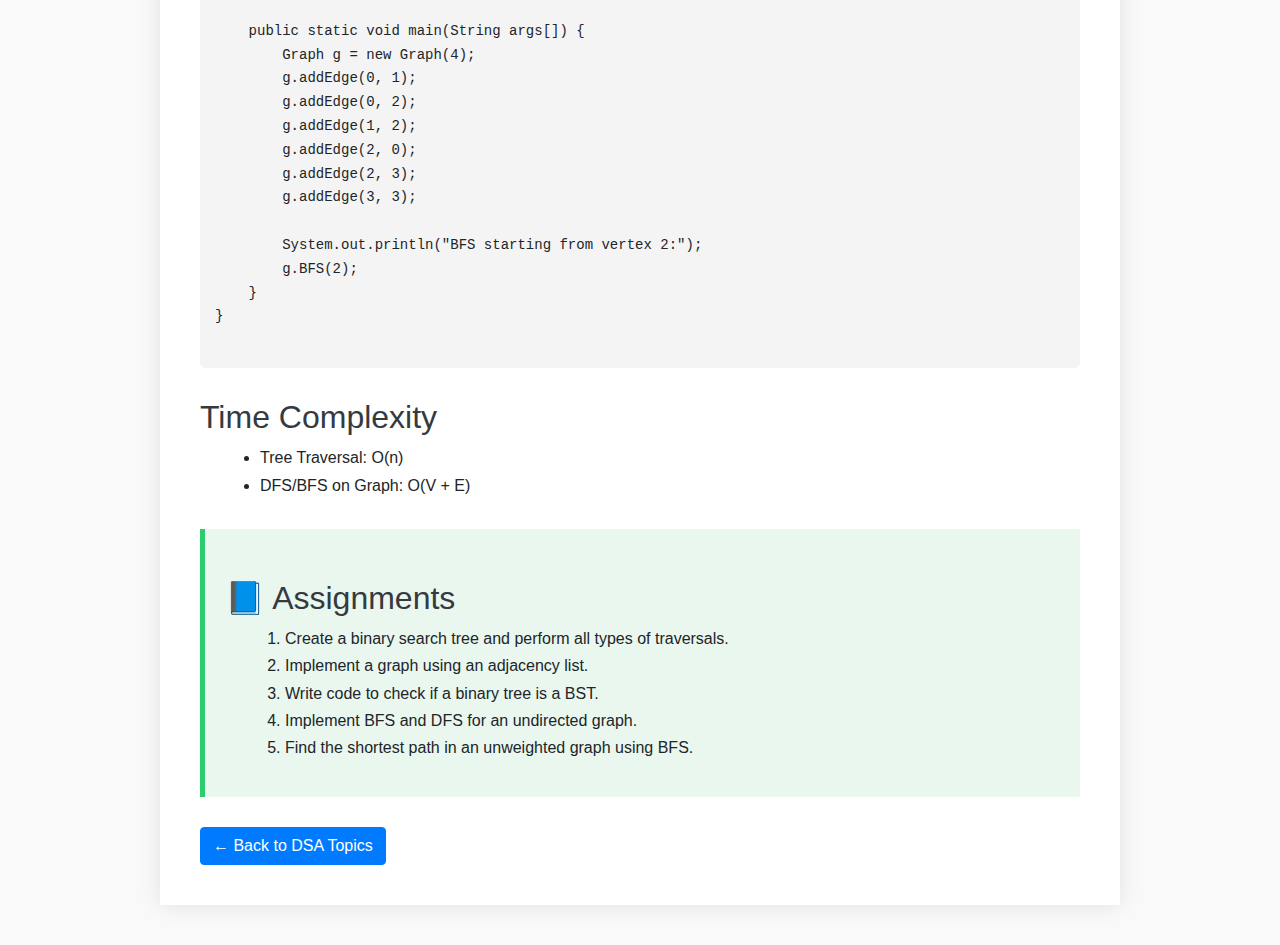
<file: DSAlearning/Profusion-1.0.0/graphsandtree.html>
<!DOCTYPE html>
<html lang="en">
<head>
  <meta charset="UTF-8" />
  <meta name="viewport" content="width=device-width, initial-scale=1.0"/>
  <title>Trees and Graphs in DSA</title>
  <link rel="stylesheet" href="css/bootstrap.min.css" />
  <style>
    body {
      font-family: 'Poppins', sans-serif;
      line-height: 1.7;
      padding: 40px 15px;
      background-color: #f9f9f9;
    }
    h1, h2, h3 {
      color: #343a40;
      margin-top: 30px;
    }
    ul, ol {
      margin-left: 20px;
    }
    pre {
      background: #f4f4f4;
      padding: 15px;
      border-radius: 6px;
      overflow-x: auto;
    }
    .container {
      max-width: 960px;
      margin: auto;
      background: #fff;
      padding: 40px;
      box-shadow: 0 0 20px rgba(0,0,0,0.1);
    }
    .assignment {
      background: #e9f7ef;
      padding: 20px;
      border-left: 5px solid #2ecc71;
      margin-top: 30px;
    }
  </style>
</head>
<body>
  <div class="container">
    <h1>Trees and Graphs in DSA</h1>

    <h2>Trees</h2>
    <p>A <strong>Tree</strong> is a non-linear hierarchical data structure consisting of nodes connected by edges. It starts from a root node and branches out to child nodes.</p>

    <h3>Terminology</h3>
    <ul>
      <li><strong>Root:</strong> Topmost node</li>
      <li><strong>Parent/Child:</strong> Immediate upper/lower node</li>
      <li><strong>Leaf:</strong> Node with no children</li>
      <li><strong>Subtree:</strong> Smaller tree within a tree</li>
      <li><strong>Height:</strong> Longest path from root to leaf</li>
    </ul>

    <h3>Binary Tree</h3>
    <p>A tree where each node can have at most 2 children (left and right).</p>

    <h3>Binary Search Tree (BST)</h3>
    <p>BST is a special binary tree where the left subtree has smaller values, and the right subtree has greater values.</p>

    <h3>Traversal Methods</h3>
    <ul>
      <li><strong>Inorder:</strong> Left → Root → Right</li>
      <li><strong>Preorder:</strong> Root → Left → Right</li>
      <li><strong>Postorder:</strong> Left → Right → Root</li>
      <li><strong>Level Order:</strong> BFS using Queue</li>
    </ul>

    <h3>Java Code for Inorder Traversal</h3>
    <pre><code>class Node {
    int data;
    Node left, right;

    Node(int item) {
        data = item;
        left = right = null;
    }
}

public class BinaryTree {
    Node root;

    void inorder(Node node) {
        if (node != null) {
            inorder(node.left);
            System.out.print(node.data + " ");
            inorder(node.right);
        }
    }

    public static void main(String[] args) {
        BinaryTree tree = new BinaryTree();
        tree.root = new Node(10);
        tree.root.left = new Node(20);
        tree.root.right = new Node(30);
        tree.inorder(tree.root);
    }
}
    </code></pre>

    <h2>Graphs</h2>
    <p>A <strong>Graph</strong> is a non-linear data structure consisting of nodes (vertices) and edges connecting them. It can be used to represent networks, paths, etc.</p>

    <h3>Types of Graphs</h3>
    <ul>
      <li><strong>Directed Graph (Digraph):</strong> Edges have direction</li>
      <li><strong>Undirected Graph:</strong> Edges do not have direction</li>
      <li><strong>Weighted Graph:</strong> Edges have weights</li>
      <li><strong>Unweighted Graph:</strong> All edges have same weight</li>
    </ul>

    <h3>Graph Representations</h3>
    <ul>
      <li><strong>Adjacency Matrix:</strong> 2D array representation</li>
      <li><strong>Adjacency List:</strong> Array of lists for each vertex</li>
    </ul>

    <h3>Traversal Methods</h3>
    <ul>
      <li><strong>BFS (Breadth-First Search)</strong> – Uses Queue</li>
      <li><strong>DFS (Depth-First Search)</strong> – Uses Stack or Recursion</li>
    </ul>

    <h3>Java Code: BFS Using Adjacency List</h3>
    <pre><code>import java.util.*;

class Graph {
    private int V;
    private LinkedList&lt;Integer&gt; adj[];

    Graph(int v) {
        V = v;
        adj = new LinkedList[v];
        for (int i = 0; i &lt; v; ++i)
            adj[i] = new LinkedList();
    }

    void addEdge(int v, int w) {
        adj[v].add(w);
    }

    void BFS(int s) {
        boolean visited[] = new boolean[V];
        LinkedList&lt;Integer&gt; queue = new LinkedList&lt;&gt;();

        visited[s] = true;
        queue.add(s);

        while (!queue.isEmpty()) {
            s = queue.poll();
            System.out.print(s + " ");

            for (int n : adj[s]) {
                if (!visited[n]) {
                    visited[n] = true;
                    queue.add(n);
                }
            }
        }
    }

    public static void main(String args[]) {
        Graph g = new Graph(4);
        g.addEdge(0, 1);
        g.addEdge(0, 2);
        g.addEdge(1, 2);
        g.addEdge(2, 0);
        g.addEdge(2, 3);
        g.addEdge(3, 3);

        System.out.println("BFS starting from vertex 2:");
        g.BFS(2);
    }
}
    </code></pre>

    <h2>Time Complexity</h2>
    <ul>
      <li>Tree Traversal: O(n)</li>
      <li>DFS/BFS on Graph: O(V + E)</li>
    </ul>

    <div class="assignment">
      <h2>📘 Assignments</h2>
      <ol>
        <li>Create a binary search tree and perform all types of traversals.</li>
        <li>Implement a graph using an adjacency list.</li>
        <li>Write code to check if a binary tree is a BST.</li>
        <li>Implement BFS and DFS for an undirected graph.</li>
        <li>Find the shortest path in an unweighted graph using BFS.</li>
      </ol>
    </div>

    <div style="margin-top: 30px;">
      <a href="services.html" class="btn btn-primary">&larr; Back to DSA Topics</a>
    </div>
  </div>
</body>
</html>
</file>
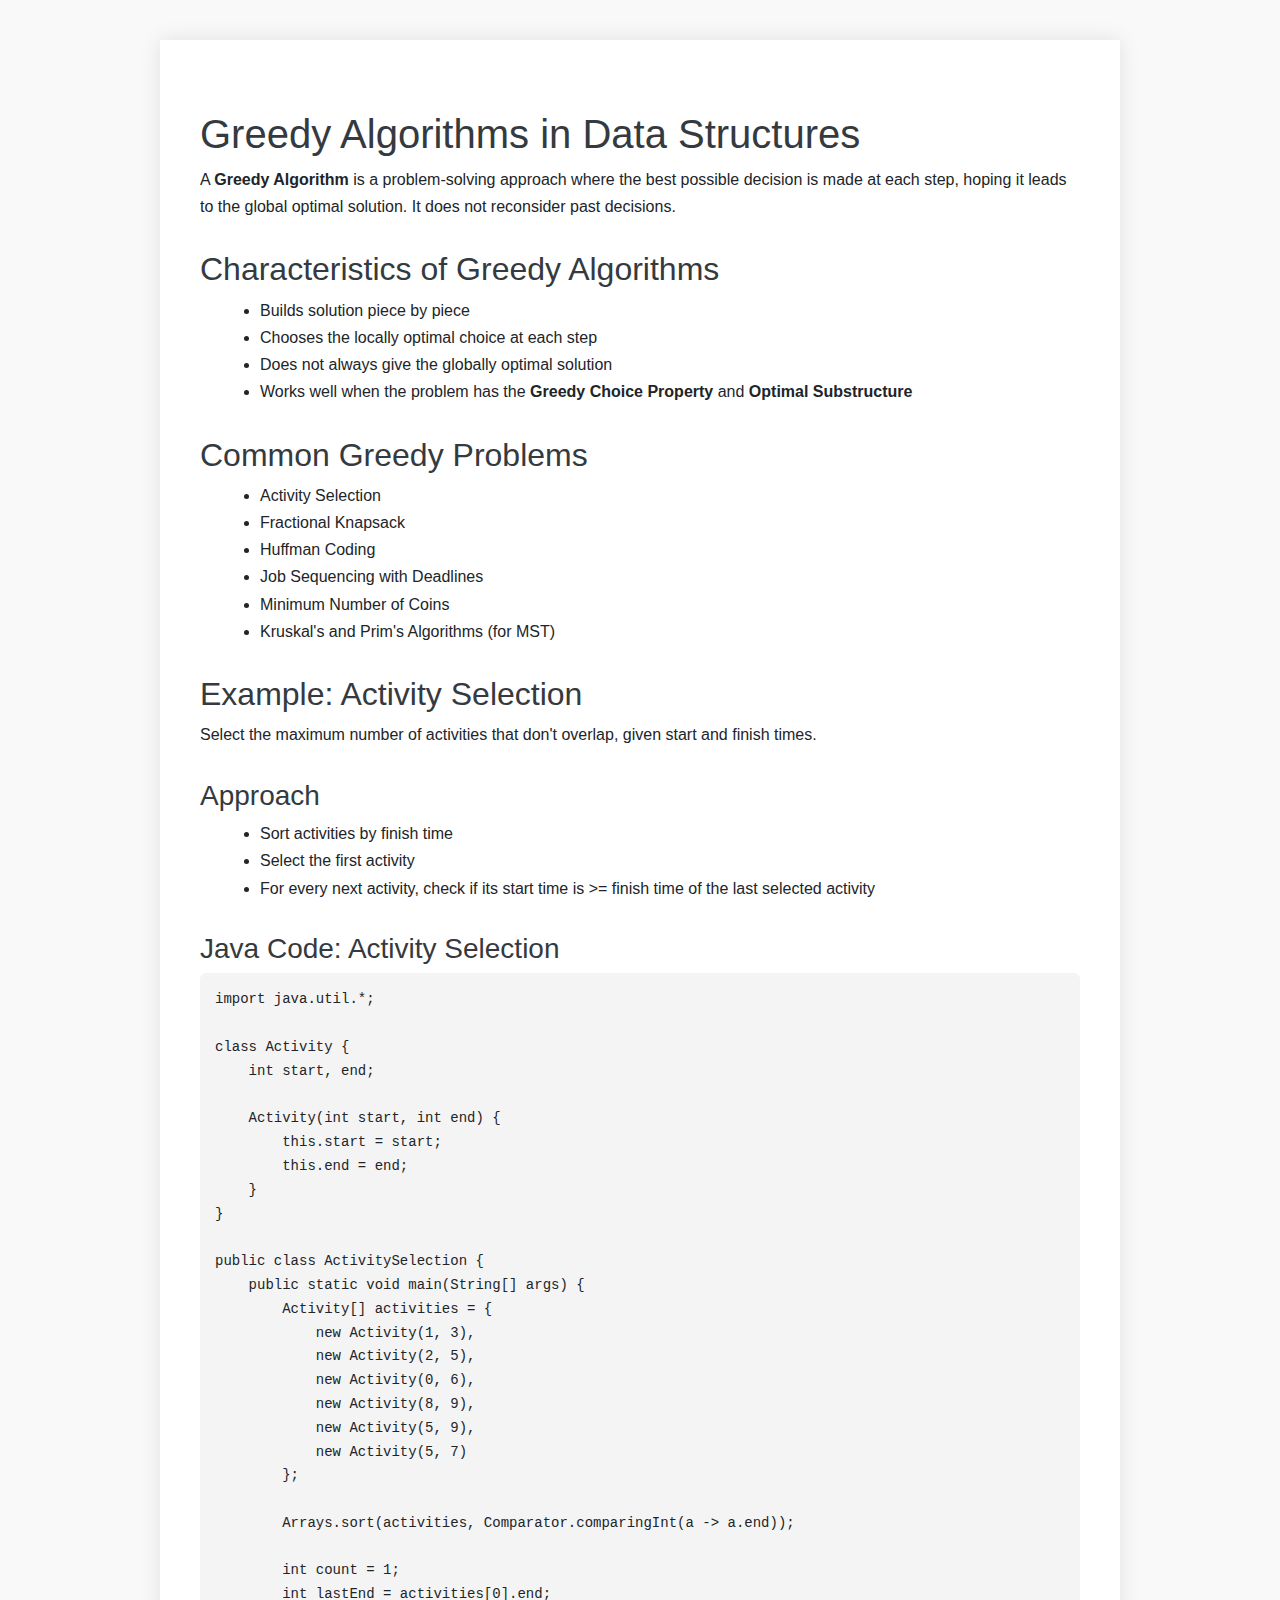
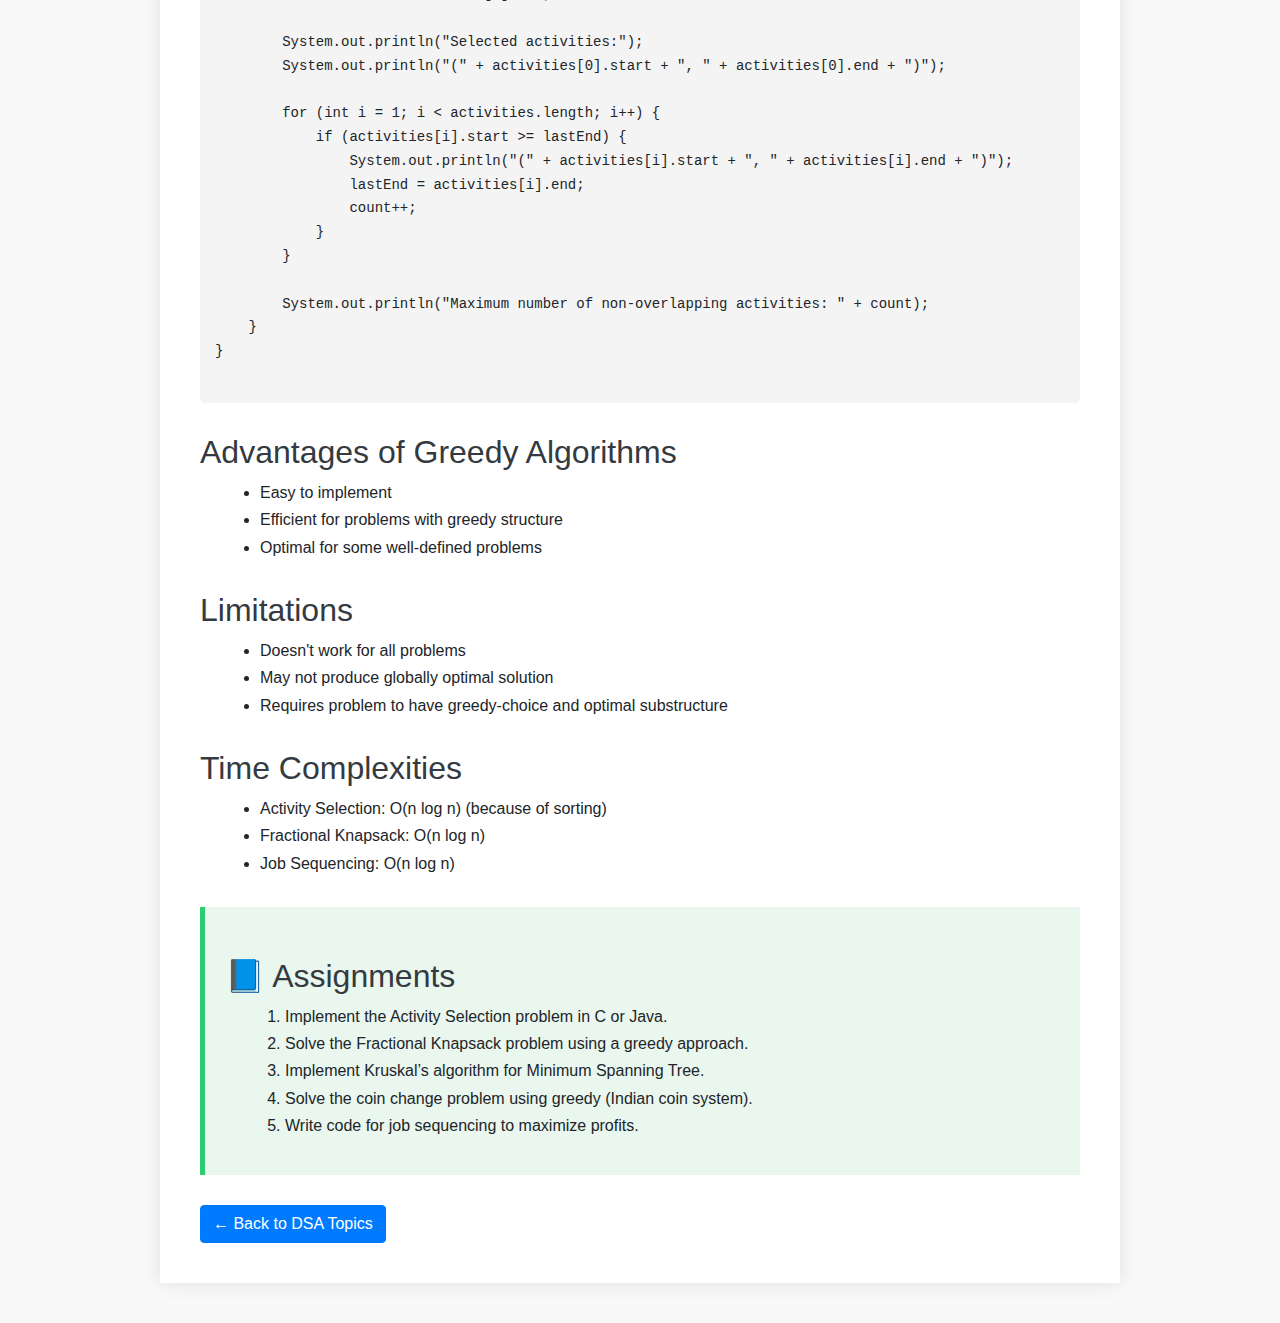
<file: DSAlearning/Profusion-1.0.0/greedy.html>
<!DOCTYPE html>
<html lang="en">
<head>
  <meta charset="UTF-8" />
  <meta name="viewport" content="width=device-width, initial-scale=1.0"/>
  <title>Greedy Algorithms in DSA</title>
  <link rel="stylesheet" href="css/bootstrap.min.css" />
  <style>
    body {
      font-family: 'Poppins', sans-serif;
      line-height: 1.7;
      padding: 40px 15px;
      background-color: #f9f9f9;
    }
    h1, h2, h3 {
      color: #343a40;
      margin-top: 30px;
    }
    ul, ol {
      margin-left: 20px;
    }
    pre {
      background: #f4f4f4;
      padding: 15px;
      border-radius: 6px;
      overflow-x: auto;
    }
    .container {
      max-width: 960px;
      margin: auto;
      background: #fff;
      padding: 40px;
      box-shadow: 0 0 20px rgba(0,0,0,0.1);
    }
    .assignment {
      background: #e9f7ef;
      padding: 20px;
      border-left: 5px solid #2ecc71;
      margin-top: 30px;
    }
  </style>
</head>
<body>
  <div class="container">
    <h1>Greedy Algorithms in Data Structures</h1>

    <p>
      A <strong>Greedy Algorithm</strong> is a problem-solving approach where the best possible decision is made at each step, hoping it leads to the global optimal solution. It does not reconsider past decisions.
    </p>

    <h2>Characteristics of Greedy Algorithms</h2>
    <ul>
      <li>Builds solution piece by piece</li>
      <li>Chooses the locally optimal choice at each step</li>
      <li>Does not always give the globally optimal solution</li>
      <li>Works well when the problem has the <strong>Greedy Choice Property</strong> and <strong>Optimal Substructure</strong></li>
    </ul>

    <h2>Common Greedy Problems</h2>
    <ul>
      <li>Activity Selection</li>
      <li>Fractional Knapsack</li>
      <li>Huffman Coding</li>
      <li>Job Sequencing with Deadlines</li>
      <li>Minimum Number of Coins</li>
      <li>Kruskal's and Prim's Algorithms (for MST)</li>
    </ul>

    <h2>Example: Activity Selection</h2>
    <p>Select the maximum number of activities that don't overlap, given start and finish times.</p>

    <h3>Approach</h3>
    <ul>
      <li>Sort activities by finish time</li>
      <li>Select the first activity</li>
      <li>For every next activity, check if its start time is >= finish time of the last selected activity</li>
    </ul>

    <h3>Java Code: Activity Selection</h3>
    <pre><code>import java.util.*;

class Activity {
    int start, end;

    Activity(int start, int end) {
        this.start = start;
        this.end = end;
    }
}

public class ActivitySelection {
    public static void main(String[] args) {
        Activity[] activities = {
            new Activity(1, 3),
            new Activity(2, 5),
            new Activity(0, 6),
            new Activity(8, 9),
            new Activity(5, 9),
            new Activity(5, 7)
        };

        Arrays.sort(activities, Comparator.comparingInt(a -> a.end));

        int count = 1;
        int lastEnd = activities[0].end;

        System.out.println("Selected activities:");
        System.out.println("(" + activities[0].start + ", " + activities[0].end + ")");

        for (int i = 1; i < activities.length; i++) {
            if (activities[i].start >= lastEnd) {
                System.out.println("(" + activities[i].start + ", " + activities[i].end + ")");
                lastEnd = activities[i].end;
                count++;
            }
        }

        System.out.println("Maximum number of non-overlapping activities: " + count);
    }
}
    </code></pre>

    <h2>Advantages of Greedy Algorithms</h2>
    <ul>
      <li>Easy to implement</li>
      <li>Efficient for problems with greedy structure</li>
      <li>Optimal for some well-defined problems</li>
    </ul>

    <h2>Limitations</h2>
    <ul>
      <li>Doesn't work for all problems</li>
      <li>May not produce globally optimal solution</li>
      <li>Requires problem to have greedy-choice and optimal substructure</li>
    </ul>

    <h2>Time Complexities</h2>
    <ul>
      <li>Activity Selection: O(n log n) (because of sorting)</li>
      <li>Fractional Knapsack: O(n log n)</li>
      <li>Job Sequencing: O(n log n)</li>
    </ul>

    <div class="assignment">
      <h2>📘 Assignments</h2>
      <ol>
        <li>Implement the Activity Selection problem in C or Java.</li>
        <li>Solve the Fractional Knapsack problem using a greedy approach.</li>
        <li>Implement Kruskal’s algorithm for Minimum Spanning Tree.</li>
        <li>Solve the coin change problem using greedy (Indian coin system).</li>
        <li>Write code for job sequencing to maximize profits.</li>
      </ol>
    </div>

    <div style="margin-top: 30px;">
      <a href="services.html" class="btn btn-primary">&larr; Back to DSA Topics</a>
    </div>
  </div>
</body>
</html>
</file>
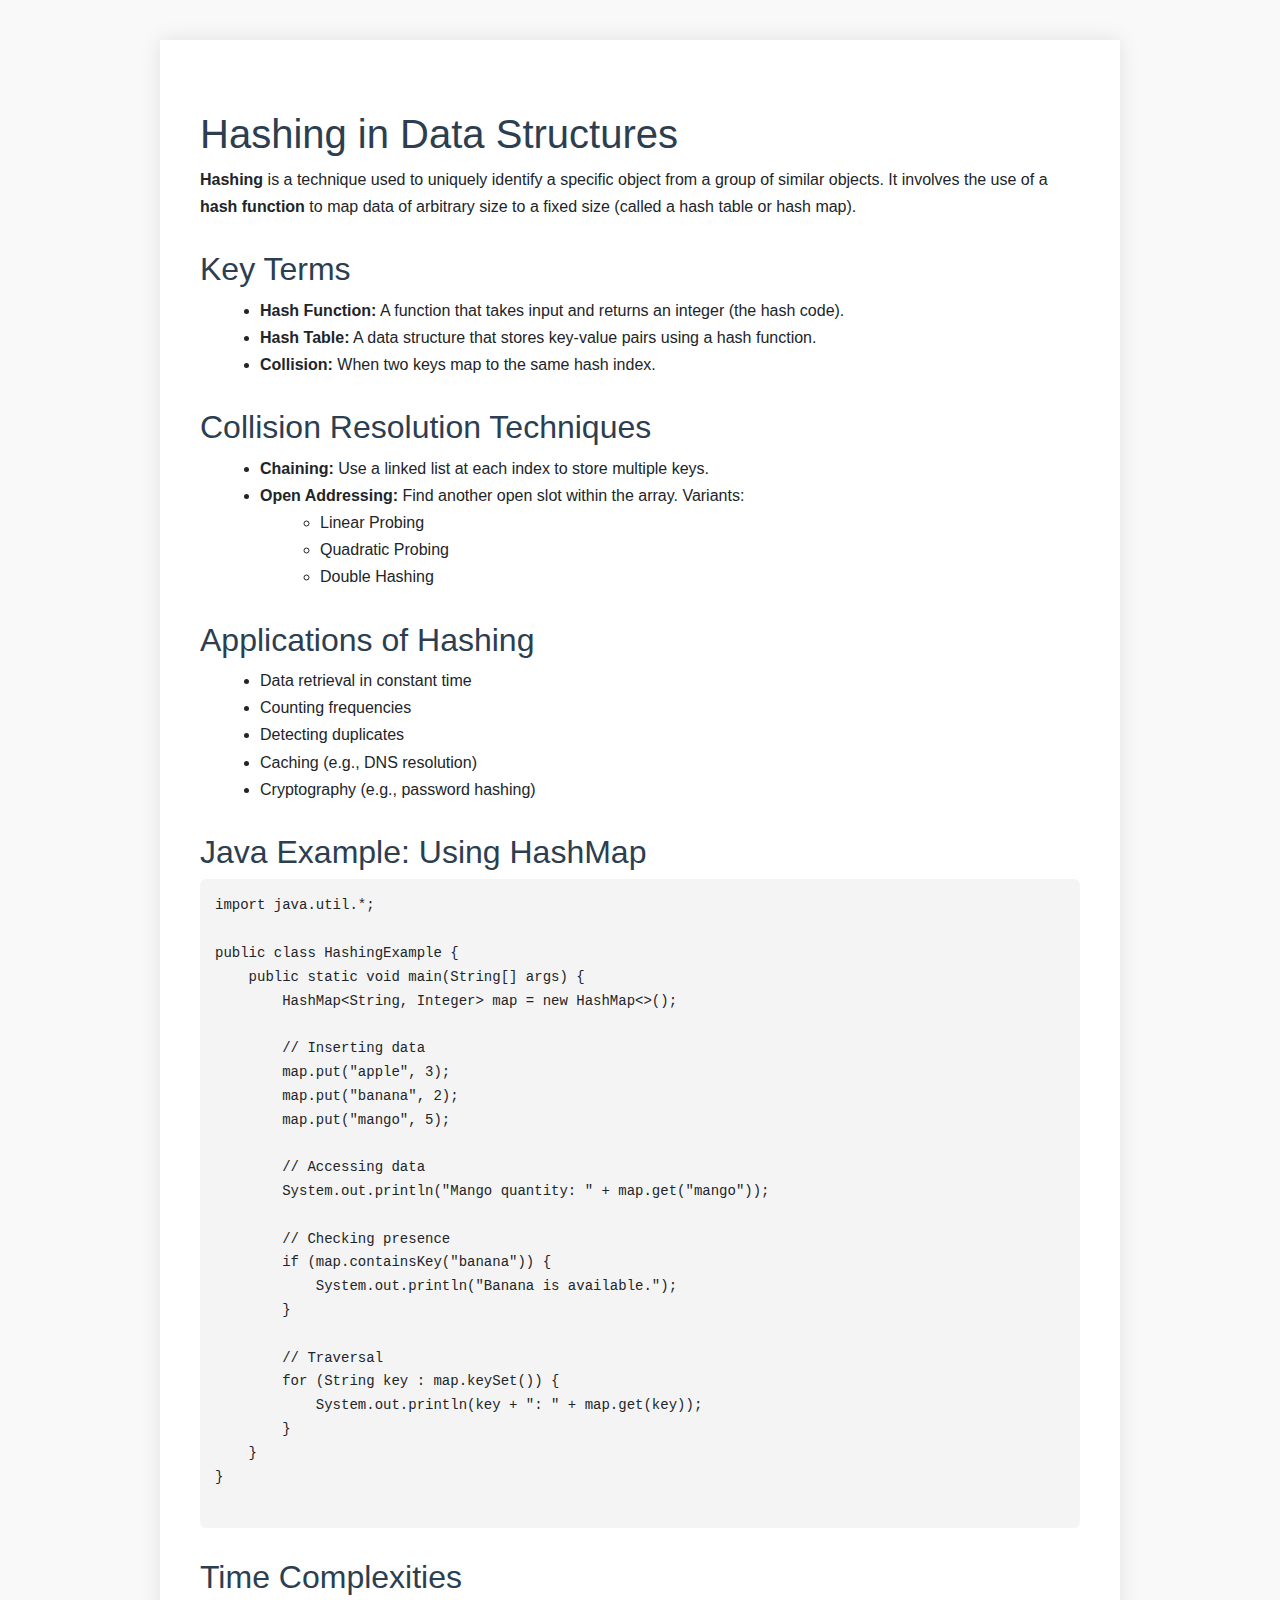
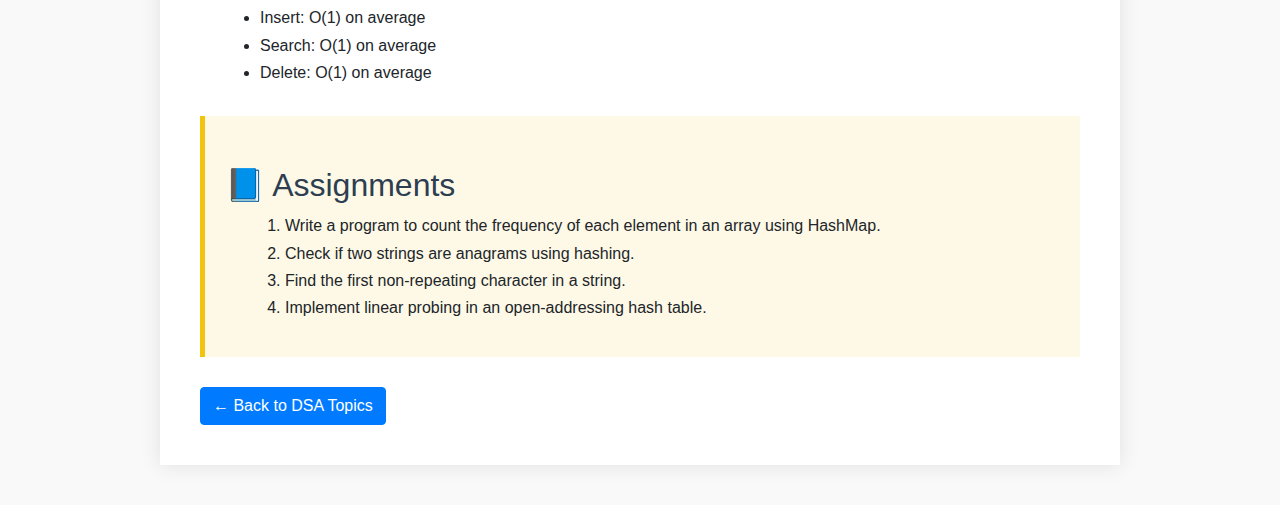
<file: DSAlearning/Profusion-1.0.0/hashing.html>
<!DOCTYPE html>
<html lang="en">
<head>
  <meta charset="UTF-8" />
  <meta name="viewport" content="width=device-width, initial-scale=1.0"/>
  <title>Hashing in DSA</title>
  <link rel="stylesheet" href="css/bootstrap.min.css" />
  <style>
    body {
      font-family: 'Poppins', sans-serif;
      line-height: 1.7;
      padding: 40px 15px;
      background-color: #f9f9f9;
    }
    h1, h2, h3 {
      color: #2c3e50;
      margin-top: 30px;
    }
    ul, ol {
      margin-left: 20px;
    }
    pre {
      background: #f4f4f4;
      padding: 15px;
      border-radius: 6px;
      overflow-x: auto;
    }
    .container {
      max-width: 960px;
      margin: auto;
      background: #fff;
      padding: 40px;
      box-shadow: 0 0 20px rgba(0,0,0,0.1);
    }
    .assignment {
      background: #fef9e7;
      padding: 20px;
      border-left: 5px solid #f1c40f;
      margin-top: 30px;
    }
    .btn-back {
      display: inline-block;
      margin-top: 30px;
    }
  </style>
</head>
<body>
  <div class="container">
    <h1>Hashing in Data Structures</h1>

    <p><strong>Hashing</strong> is a technique used to uniquely identify a specific object from a group of similar objects. It involves the use of a <strong>hash function</strong> to map data of arbitrary size to a fixed size (called a hash table or hash map).</p>

    <h2>Key Terms</h2>
    <ul>
      <li><strong>Hash Function:</strong> A function that takes input and returns an integer (the hash code).</li>
      <li><strong>Hash Table:</strong> A data structure that stores key-value pairs using a hash function.</li>
      <li><strong>Collision:</strong> When two keys map to the same hash index.</li>
    </ul>

    <h2>Collision Resolution Techniques</h2>
    <ul>
      <li><strong>Chaining:</strong> Use a linked list at each index to store multiple keys.</li>
      <li><strong>Open Addressing:</strong> Find another open slot within the array. Variants:
        <ul>
          <li>Linear Probing</li>
          <li>Quadratic Probing</li>
          <li>Double Hashing</li>
        </ul>
      </li>
    </ul>

    <h2>Applications of Hashing</h2>
    <ul>
      <li>Data retrieval in constant time</li>
      <li>Counting frequencies</li>
      <li>Detecting duplicates</li>
      <li>Caching (e.g., DNS resolution)</li>
      <li>Cryptography (e.g., password hashing)</li>
    </ul>

    <h2>Java Example: Using HashMap</h2>
    <pre><code>import java.util.*;

public class HashingExample {
    public static void main(String[] args) {
        HashMap&lt;String, Integer&gt; map = new HashMap<>();

        // Inserting data
        map.put("apple", 3);
        map.put("banana", 2);
        map.put("mango", 5);

        // Accessing data
        System.out.println("Mango quantity: " + map.get("mango"));

        // Checking presence
        if (map.containsKey("banana")) {
            System.out.println("Banana is available.");
        }

        // Traversal
        for (String key : map.keySet()) {
            System.out.println(key + ": " + map.get(key));
        }
    }
}
    </code></pre>

    <h2>Time Complexities</h2>
    <ul>
      <li>Insert: O(1) on average</li>
      <li>Search: O(1) on average</li>
      <li>Delete: O(1) on average</li>
    </ul>

    <div class="assignment">
      <h2>📘 Assignments</h2>
      <ol>
        <li>Write a program to count the frequency of each element in an array using HashMap.</li>
        <li>Check if two strings are anagrams using hashing.</li>
        <li>Find the first non-repeating character in a string.</li>
        <li>Implement linear probing in an open-addressing hash table.</li>
      </ol>
    </div>

    <a href="services.html" class="btn btn-primary btn-back">&larr; Back to DSA Topics</a>
  </div>
</body>
</html>
</file>
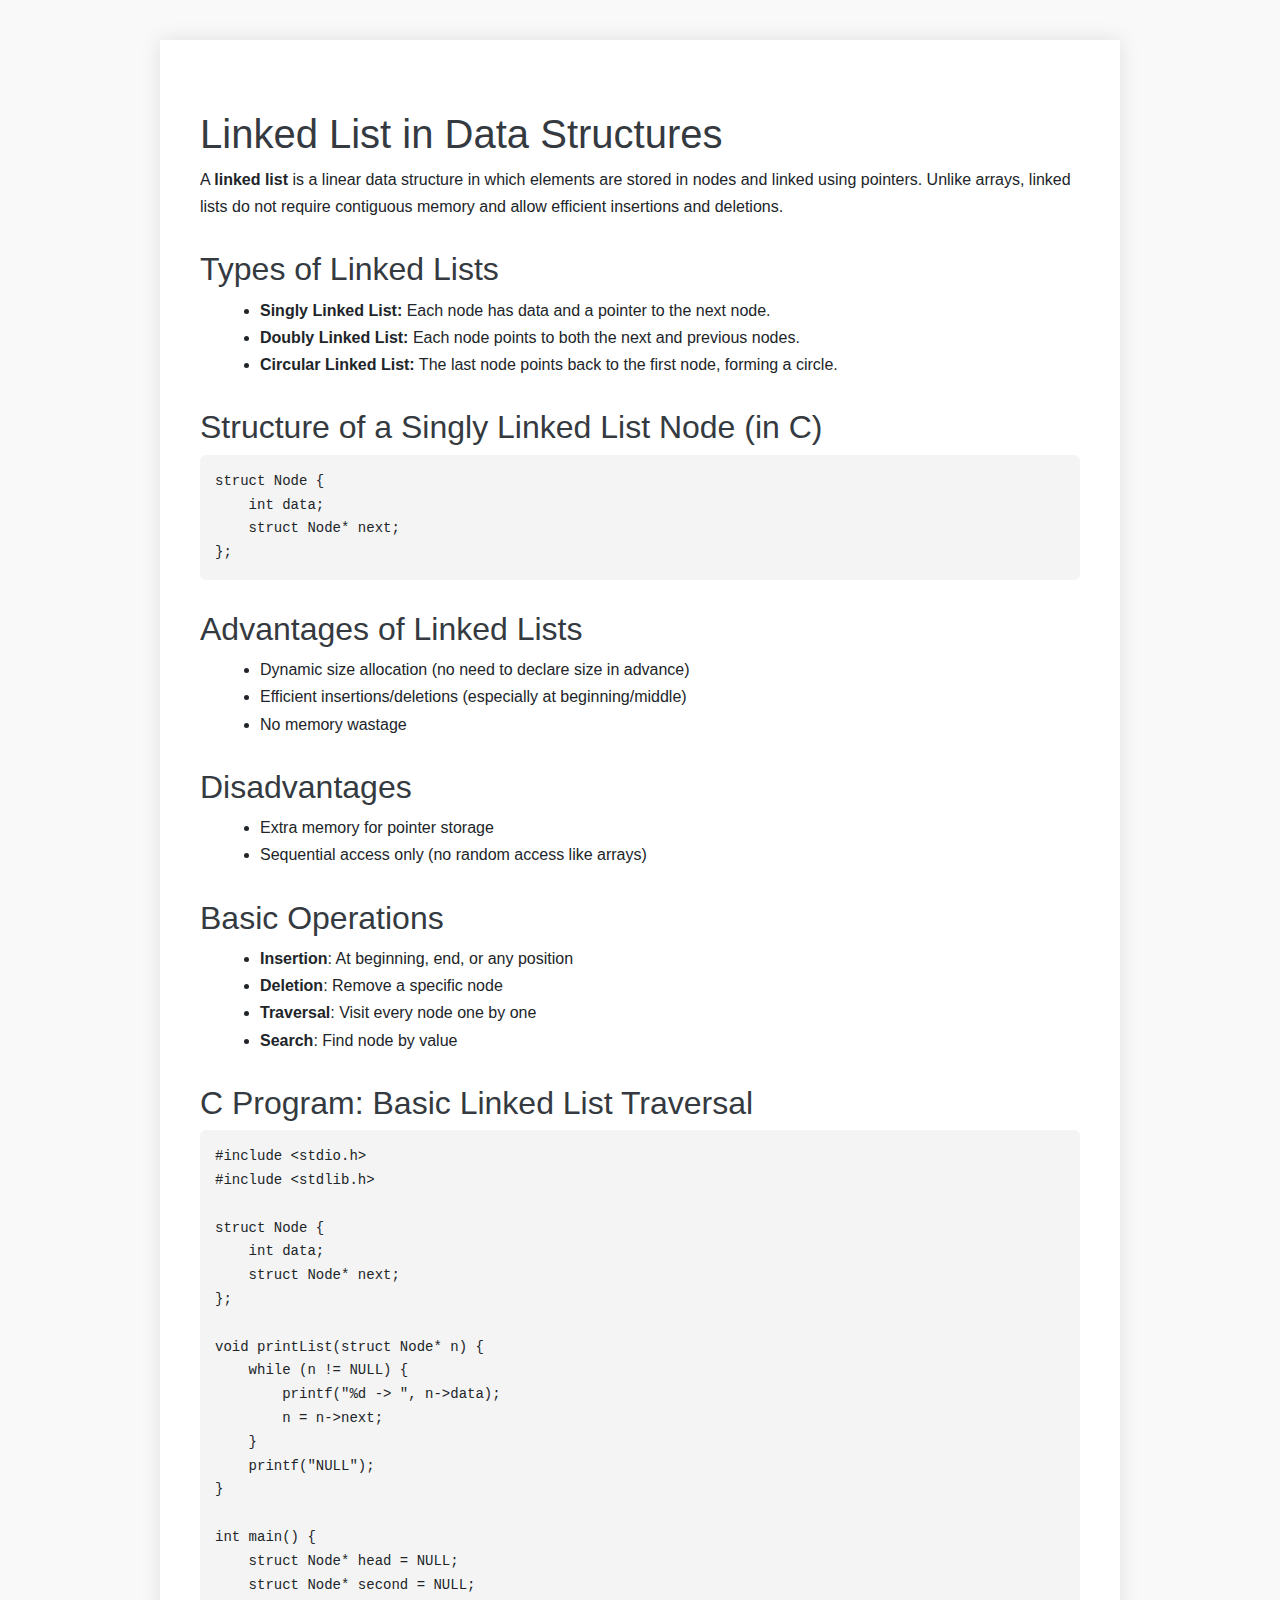
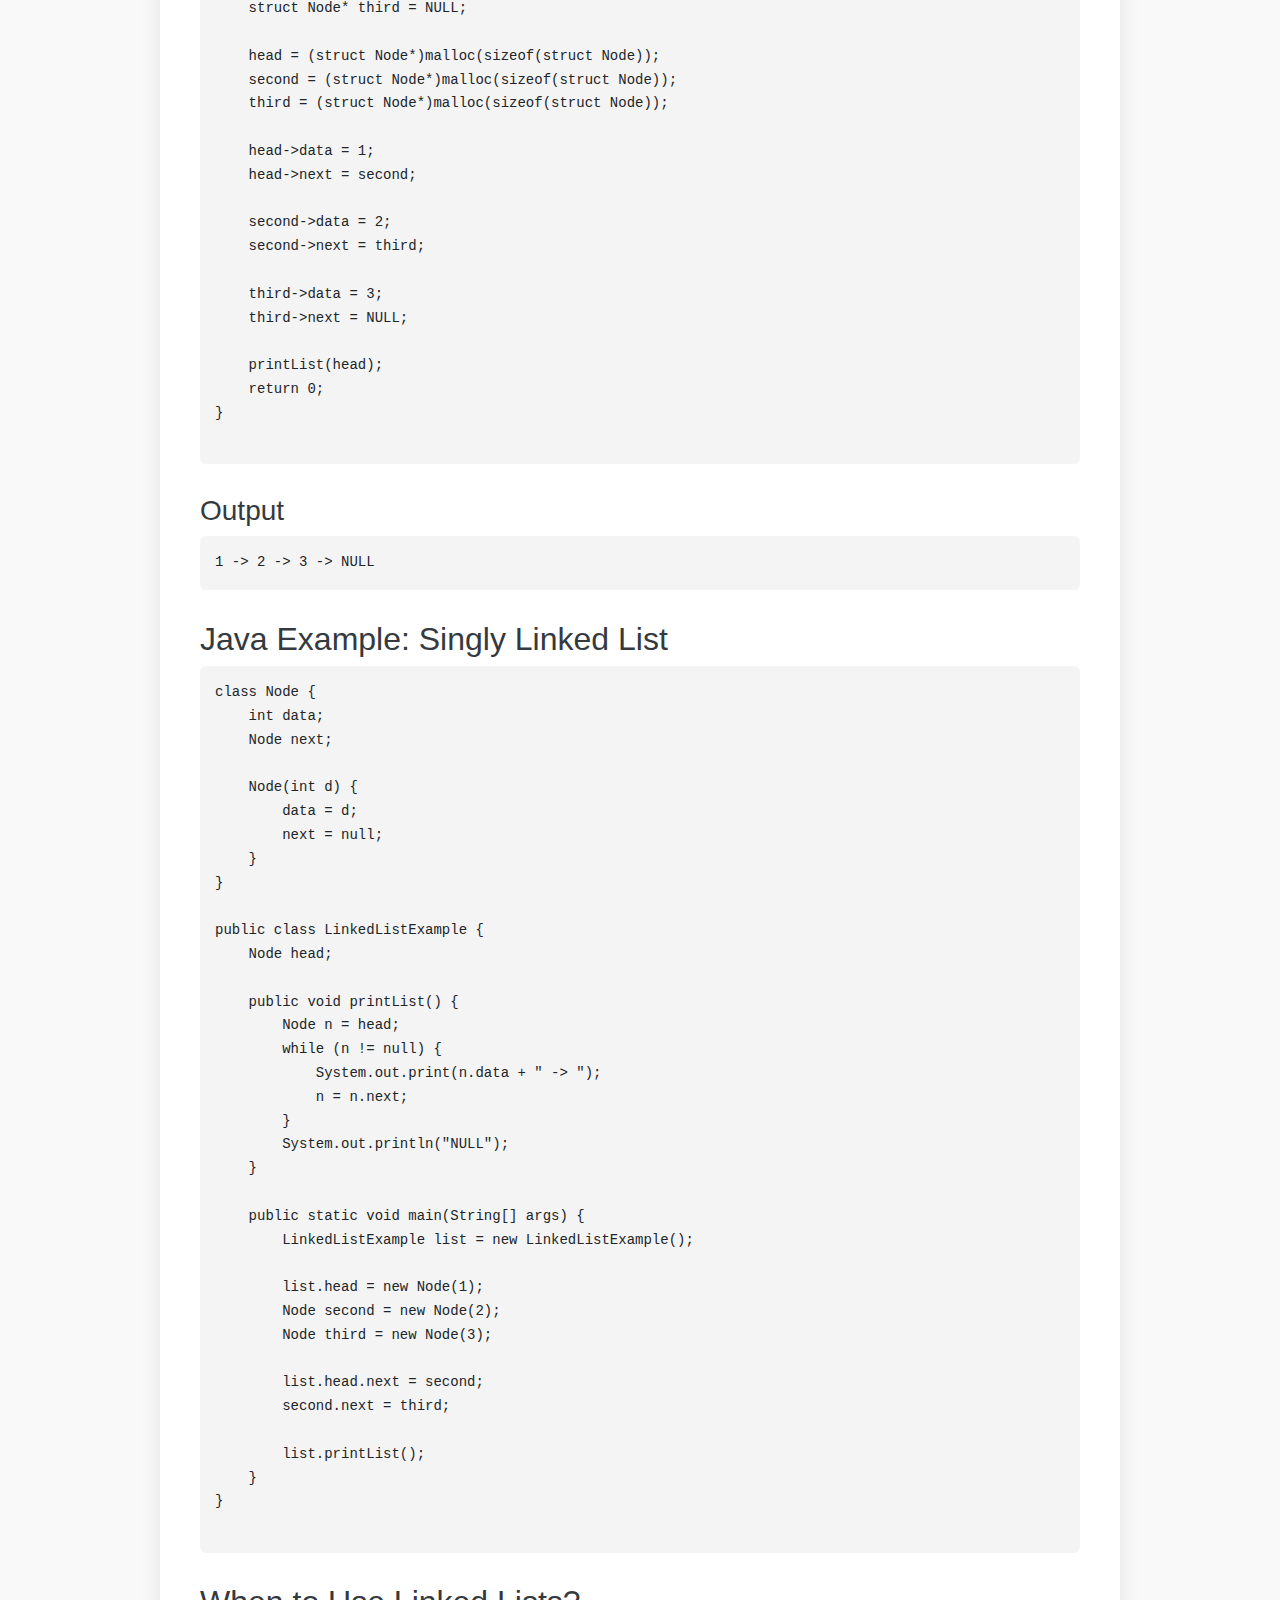
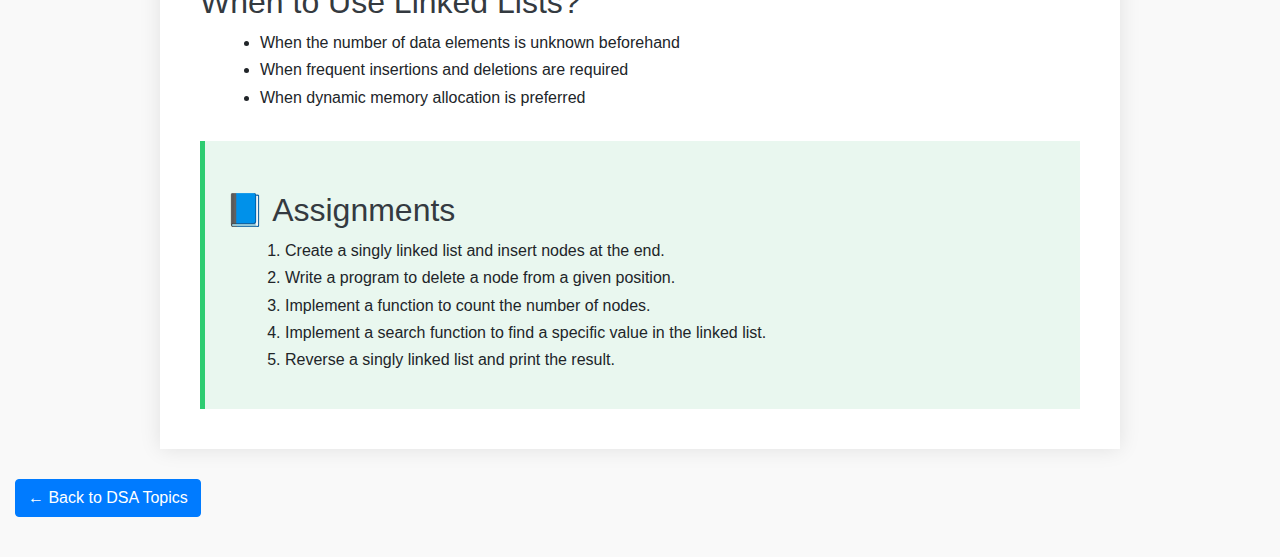
<file: DSAlearning/Profusion-1.0.0/linkedlist.html>
<!DOCTYPE html>
<html lang="en">
<head>
    <meta charset="UTF-8">
    <meta name="viewport" content="width=device-width, initial-scale=1.0">
    <title>Linked List in DSA</title>
    <link rel="stylesheet" href="css/bootstrap.min.css">
    <style>
        body {
            font-family: 'Poppins', sans-serif;
            line-height: 1.7;
            padding: 40px 15px;
            background-color: #f9f9f9;
        }
        h1, h2, h3 {
            color: #343a40;
            margin-top: 30px;
        }
        ul, ol {
            margin-left: 20px;
        }
        pre {
            background: #f4f4f4;
            padding: 15px;
            border-radius: 6px;
            overflow-x: auto;
        }
        .container {
            max-width: 960px;
            margin: auto;
            background: #fff;
            padding: 40px;
            box-shadow: 0 0 20px rgba(0,0,0,0.1);
        }
        .assignment {
            background: #e9f7ef;
            padding: 20px;
            border-left: 5px solid #2ecc71;
            margin-top: 30px;
        }
    </style>
</head>
<body>
    <div class="container">
        <h1>Linked List in Data Structures</h1>

        <p>A <strong>linked list</strong> is a linear data structure in which elements are stored in nodes and linked using pointers. Unlike arrays, linked lists do not require contiguous memory and allow efficient insertions and deletions.</p>

        <h2>Types of Linked Lists</h2>
        <ul>
            <li><strong>Singly Linked List:</strong> Each node has data and a pointer to the next node.</li>
            <li><strong>Doubly Linked List:</strong> Each node points to both the next and previous nodes.</li>
            <li><strong>Circular Linked List:</strong> The last node points back to the first node, forming a circle.</li>
        </ul>

        <h2>Structure of a Singly Linked List Node (in C)</h2>
        <pre><code>struct Node {
    int data;
    struct Node* next;
};</code></pre>

        <h2>Advantages of Linked Lists</h2>
        <ul>
            <li>Dynamic size allocation (no need to declare size in advance)</li>
            <li>Efficient insertions/deletions (especially at beginning/middle)</li>
            <li>No memory wastage</li>
        </ul>

        <h2>Disadvantages</h2>
        <ul>
            <li>Extra memory for pointer storage</li>
            <li>Sequential access only (no random access like arrays)</li>
        </ul>

        <h2>Basic Operations</h2>
        <ul>
            <li><strong>Insertion</strong>: At beginning, end, or any position</li>
            <li><strong>Deletion</strong>: Remove a specific node</li>
            <li><strong>Traversal</strong>: Visit every node one by one</li>
            <li><strong>Search</strong>: Find node by value</li>
        </ul>

        <h2>C Program: Basic Linked List Traversal</h2>
        <pre><code>#include &lt;stdio.h&gt;
#include &lt;stdlib.h&gt;

struct Node {
    int data;
    struct Node* next;
};

void printList(struct Node* n) {
    while (n != NULL) {
        printf("%d -> ", n->data);
        n = n->next;
    }
    printf("NULL");
}

int main() {
    struct Node* head = NULL;
    struct Node* second = NULL;
    struct Node* third = NULL;

    head = (struct Node*)malloc(sizeof(struct Node));
    second = (struct Node*)malloc(sizeof(struct Node));
    third = (struct Node*)malloc(sizeof(struct Node));

    head->data = 1;
    head->next = second;

    second->data = 2;
    second->next = third;

    third->data = 3;
    third->next = NULL;

    printList(head);
    return 0;
}
        </code></pre>

        <h3>Output</h3>
        <pre>1 -> 2 -> 3 -> NULL</pre>

        <h2>Java Example: Singly Linked List</h2>
        <pre><code>class Node {
    int data;
    Node next;
    
    Node(int d) {
        data = d;
        next = null;
    }
}

public class LinkedListExample {
    Node head;

    public void printList() {
        Node n = head;
        while (n != null) {
            System.out.print(n.data + " -> ");
            n = n.next;
        }
        System.out.println("NULL");
    }

    public static void main(String[] args) {
        LinkedListExample list = new LinkedListExample();

        list.head = new Node(1);
        Node second = new Node(2);
        Node third = new Node(3);

        list.head.next = second;
        second.next = third;

        list.printList();
    }
}
        </code></pre>

        <h2>When to Use Linked Lists?</h2>
        <ul>
            <li>When the number of data elements is unknown beforehand</li>
            <li>When frequent insertions and deletions are required</li>
            <li>When dynamic memory allocation is preferred</li>
        </ul>

        <div class="assignment">
            <h2>📘 Assignments</h2>
            <ol>
                <li>Create a singly linked list and insert nodes at the end.</li>
                <li>Write a program to delete a node from a given position.</li>
                <li>Implement a function to count the number of nodes.</li>
                <li>Implement a search function to find a specific value in the linked list.</li>
                <li>Reverse a singly linked list and print the result.</li>
            </ol>
        </div>
    </div>

   <div style="margin-top: 30px;">
            <a href="services.html" class="btn btn-primary">&larr; Back to DSA Topics</a>
        </div>
</body>
</html>
</file>
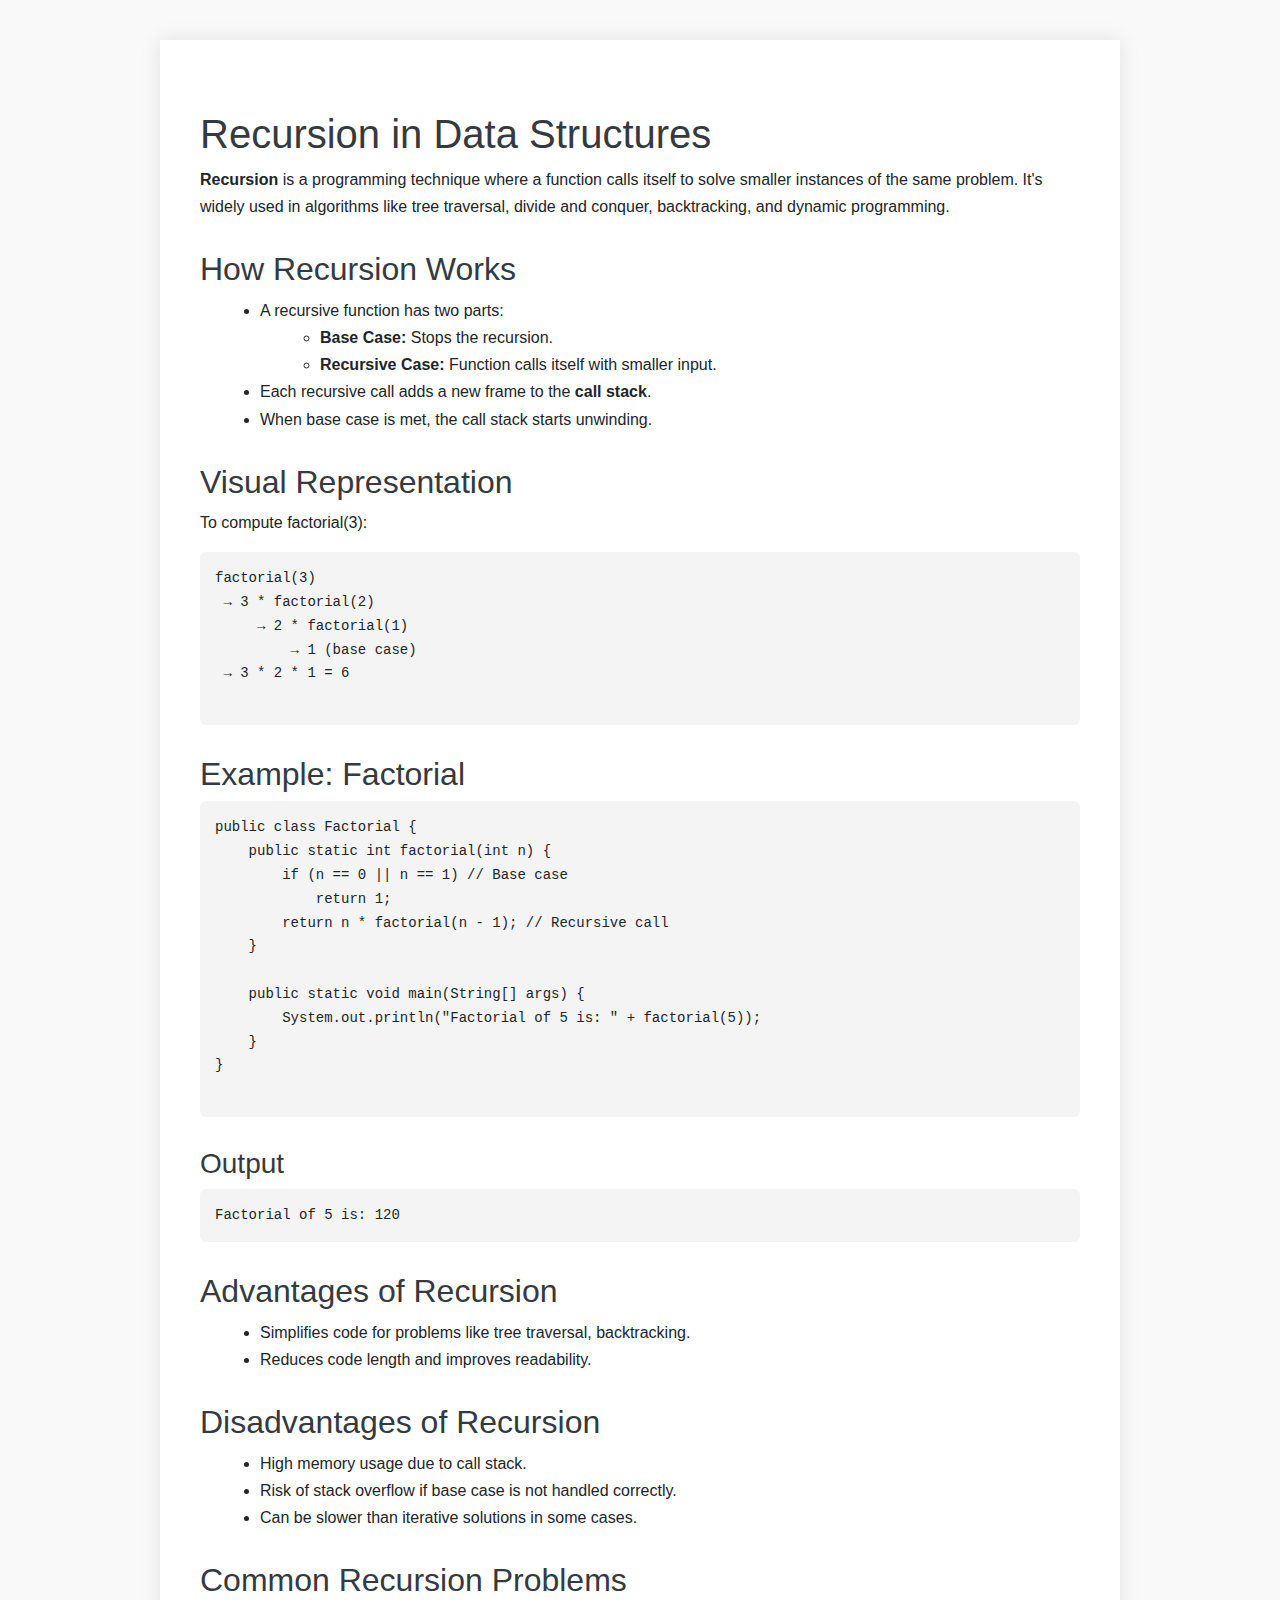
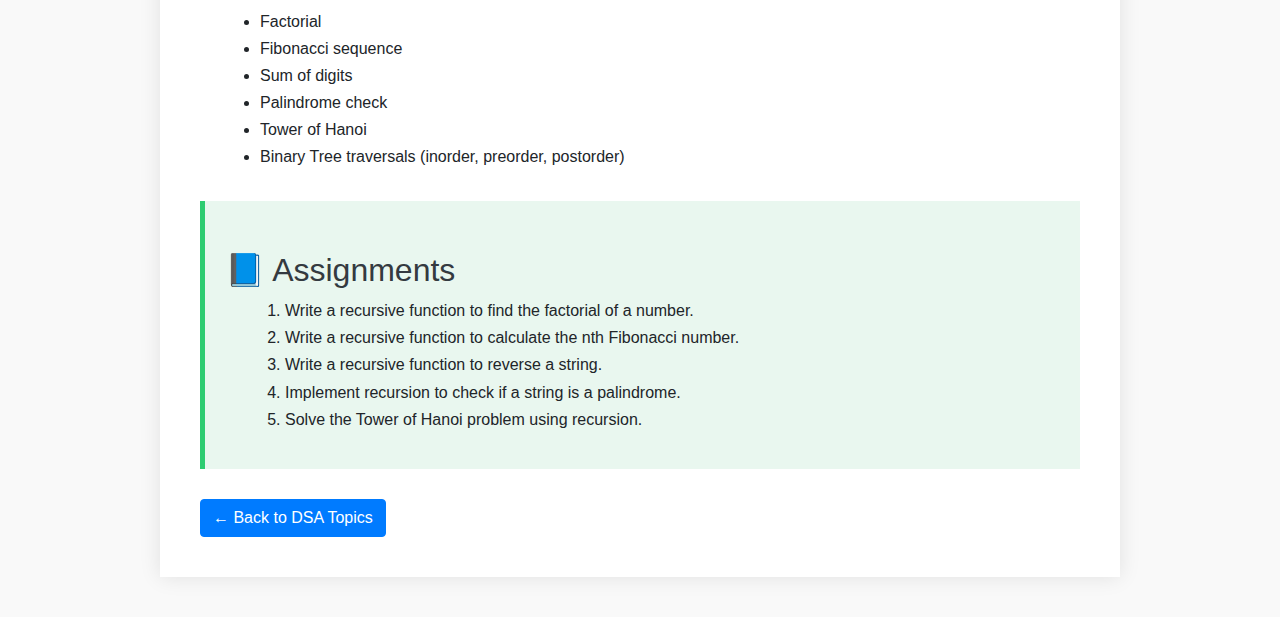
<file: DSAlearning/Profusion-1.0.0/recursion.html>
<!DOCTYPE html>
<html lang="en">
<head>
    <meta charset="UTF-8">
    <meta name="viewport" content="width=device-width, initial-scale=1.0">
    <title>Recursion in DSA</title>
    <link rel="stylesheet" href="css/bootstrap.min.css">
    <style>
        body {
            font-family: 'Poppins', sans-serif;
            line-height: 1.7;
            padding: 40px 15px;
            background-color: #f9f9f9;
        }
        h1, h2, h3 {
            color: #343a40;
            margin-top: 30px;
        }
        ul, ol {
            margin-left: 20px;
        }
        pre {
            background: #f4f4f4;
            padding: 15px;
            border-radius: 6px;
            overflow-x: auto;
        }
        .container {
            max-width: 960px;
            margin: auto;
            background: #fff;
            padding: 40px;
            box-shadow: 0 0 20px rgba(0,0,0,0.1);
        }
        .assignment {
            background: #e9f7ef;
            padding: 20px;
            border-left: 5px solid #2ecc71;
            margin-top: 30px;
        }
    </style>
</head>
<body>
    <div class="container">
        <h1>Recursion in Data Structures</h1>

        <p><strong>Recursion</strong> is a programming technique where a function calls itself to solve smaller instances of the same problem. It's widely used in algorithms like tree traversal, divide and conquer, backtracking, and dynamic programming.</p>

        <h2>How Recursion Works</h2>
        <ul>
            <li>A recursive function has two parts:
                <ul>
                    <li><strong>Base Case:</strong> Stops the recursion.</li>
                    <li><strong>Recursive Case:</strong> Function calls itself with smaller input.</li>
                </ul>
            </li>
            <li>Each recursive call adds a new frame to the <strong>call stack</strong>.</li>
            <li>When base case is met, the call stack starts unwinding.</li>
        </ul>

        <h2>Visual Representation</h2>
        <p>To compute factorial(3):</p>
        <pre>
factorial(3)
 → 3 * factorial(2)
     → 2 * factorial(1)
         → 1 (base case)
 → 3 * 2 * 1 = 6
        </pre>

        <h2>Example: Factorial</h2>
        <pre><code>public class Factorial {
    public static int factorial(int n) {
        if (n == 0 || n == 1) // Base case
            return 1;
        return n * factorial(n - 1); // Recursive call
    }

    public static void main(String[] args) {
        System.out.println("Factorial of 5 is: " + factorial(5));
    }
}
        </code></pre>

        <h3>Output</h3>
        <pre>Factorial of 5 is: 120</pre>

        <h2>Advantages of Recursion</h2>
        <ul>
            <li>Simplifies code for problems like tree traversal, backtracking.</li>
            <li>Reduces code length and improves readability.</li>
        </ul>

        <h2>Disadvantages of Recursion</h2>
        <ul>
            <li>High memory usage due to call stack.</li>
            <li>Risk of stack overflow if base case is not handled correctly.</li>
            <li>Can be slower than iterative solutions in some cases.</li>
        </ul>

        <h2>Common Recursion Problems</h2>
        <ul>
            <li>Factorial</li>
            <li>Fibonacci sequence</li>
            <li>Sum of digits</li>
            <li>Palindrome check</li>
            <li>Tower of Hanoi</li>
            <li>Binary Tree traversals (inorder, preorder, postorder)</li>
        </ul>

        <div class="assignment">
            <h2>📘 Assignments</h2>
            <ol>
                <li>Write a recursive function to find the factorial of a number.</li>
                <li>Write a recursive function to calculate the nth Fibonacci number.</li>
                <li>Write a recursive function to reverse a string.</li>
                <li>Implement recursion to check if a string is a palindrome.</li>
                <li>Solve the Tower of Hanoi problem using recursion.</li>
            </ol>
        </div>

        <div style="margin-top: 30px;">
            <a href="services.html" class="btn btn-primary">&larr; Back to DSA Topics</a>
        </div>
    </div>
</body>
</html>
</file>
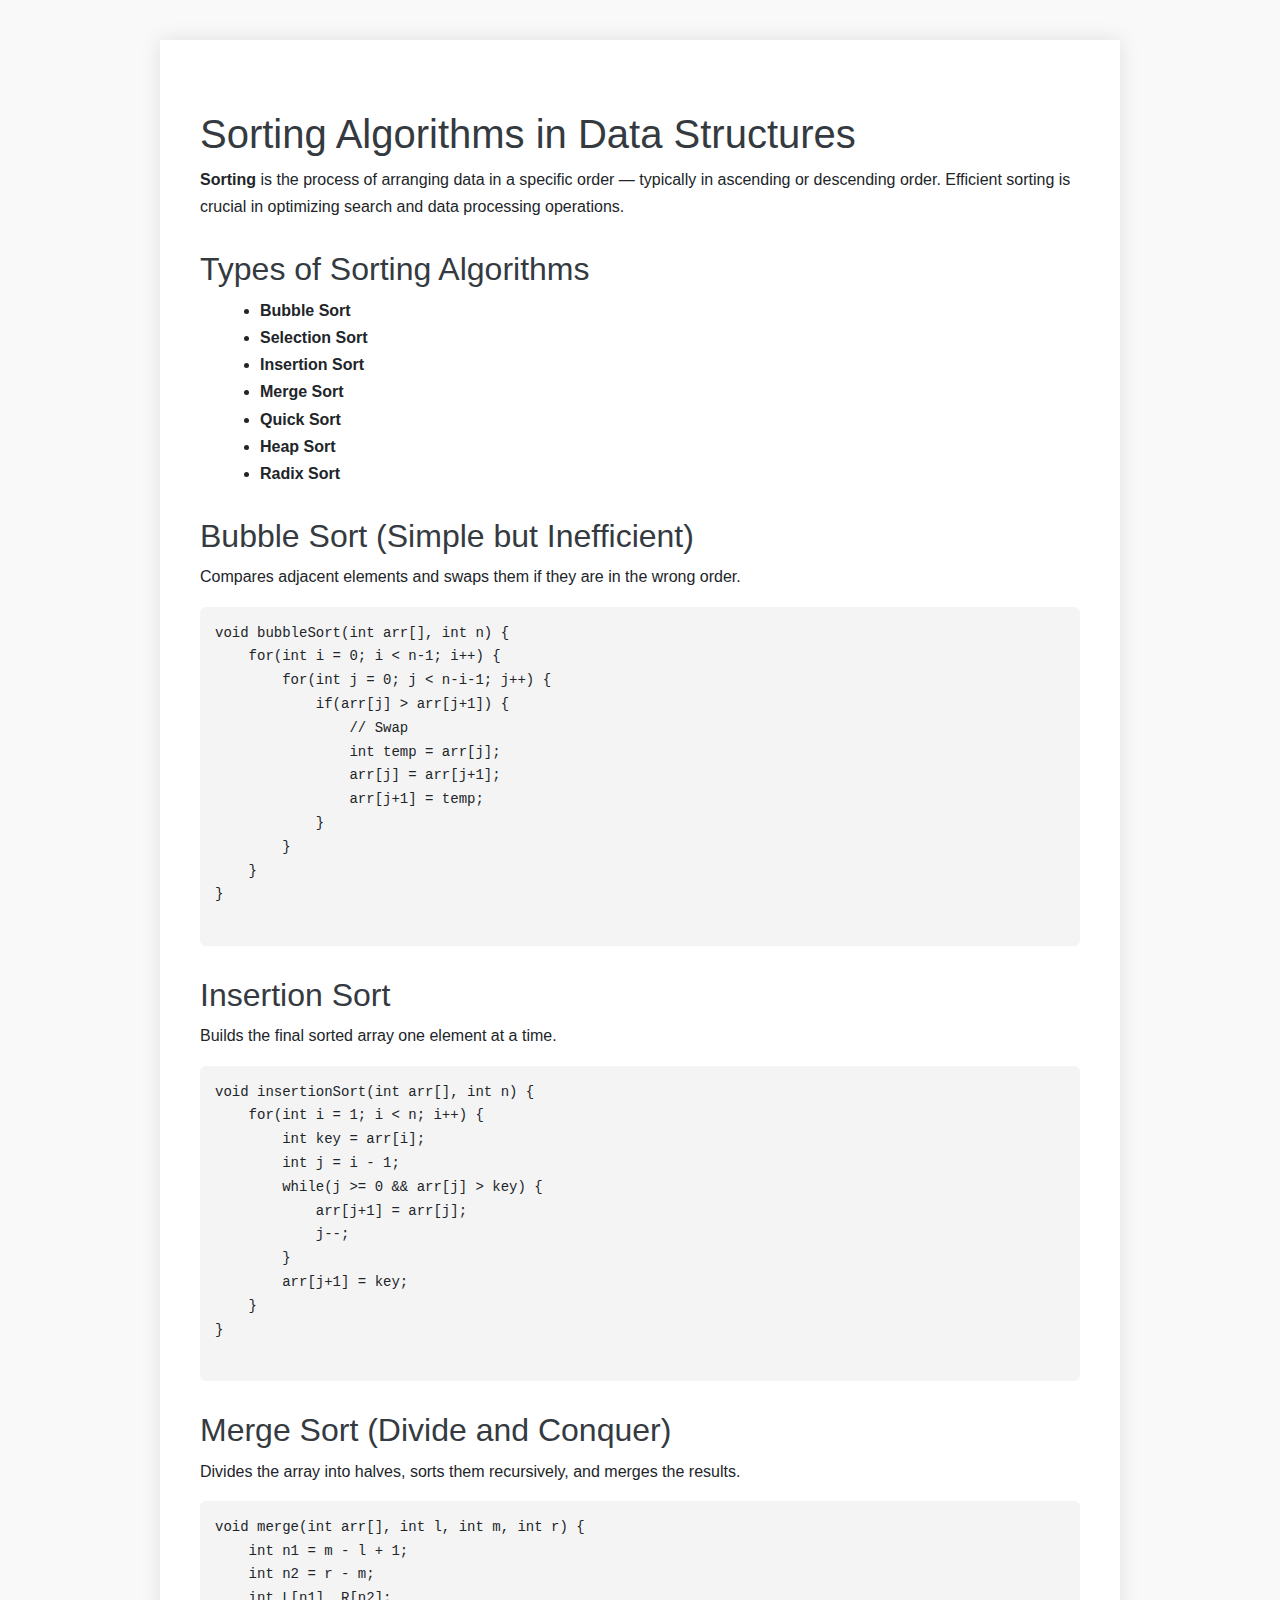
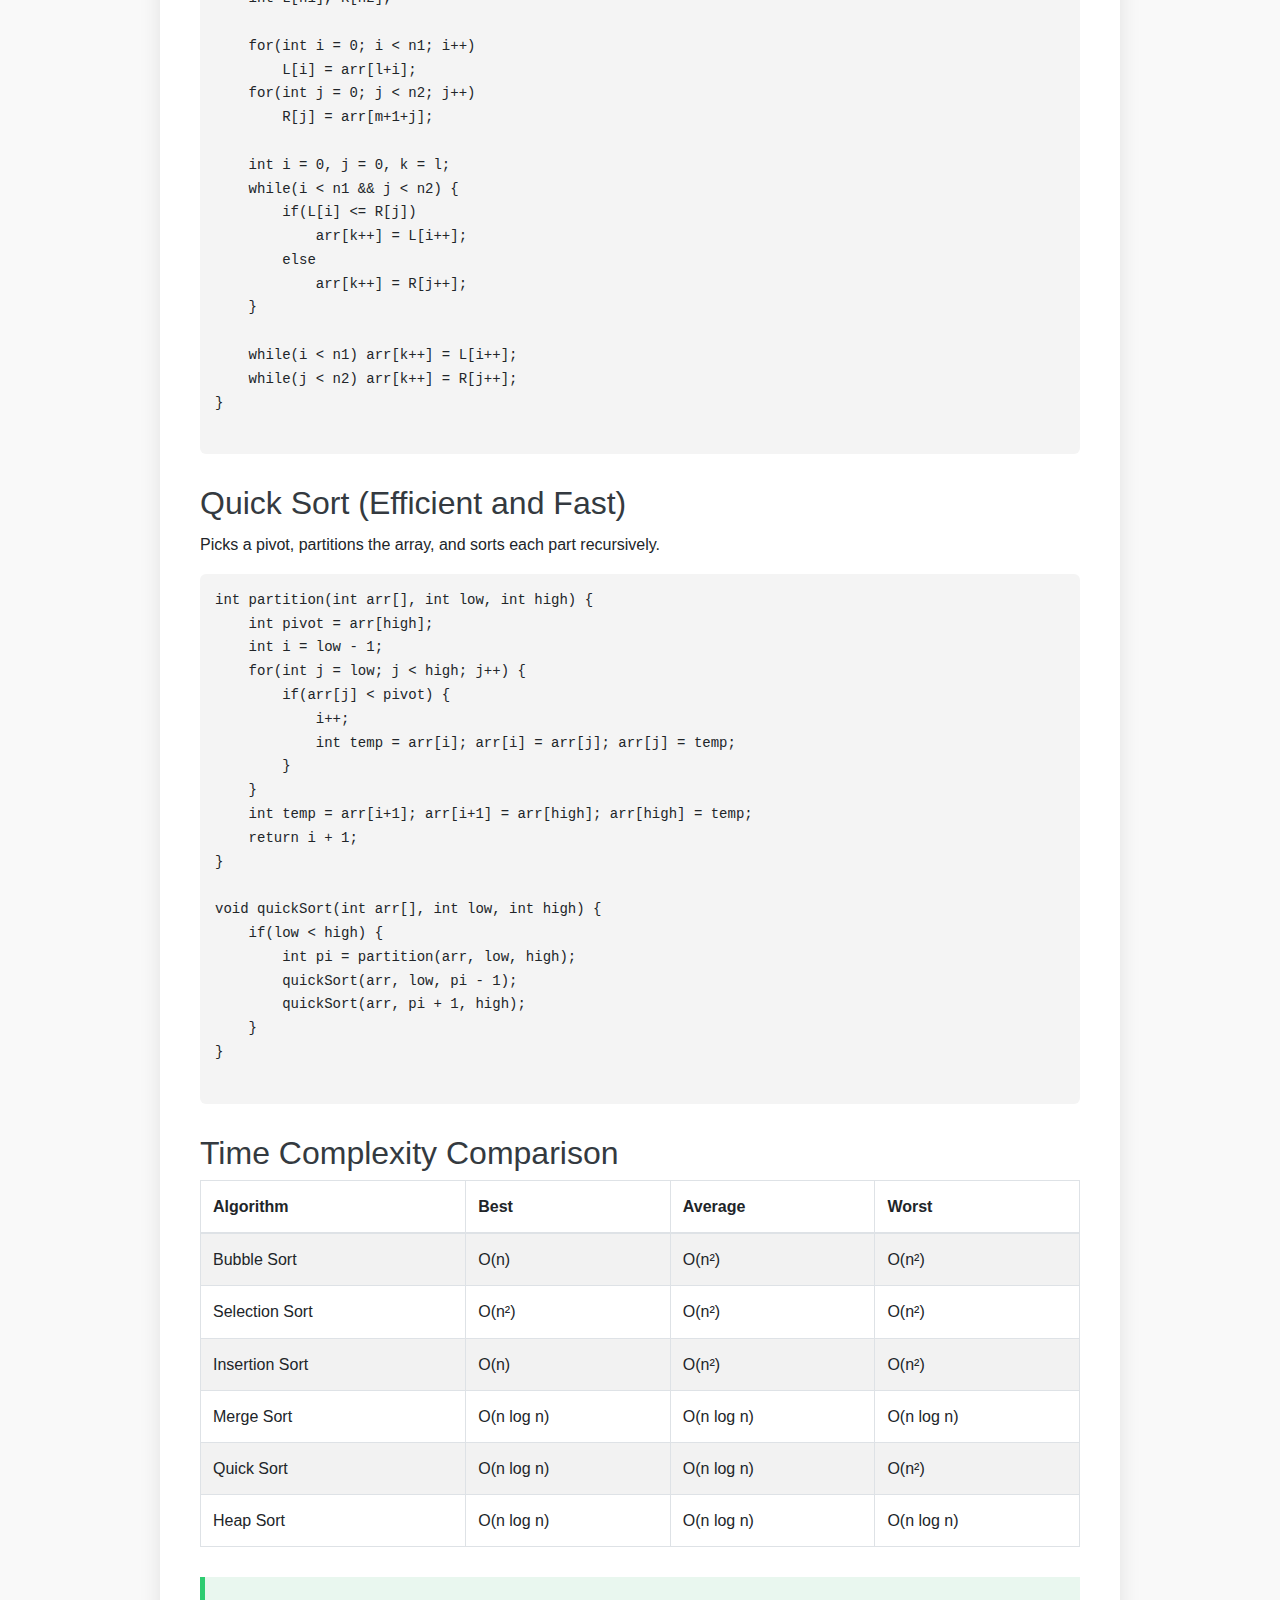
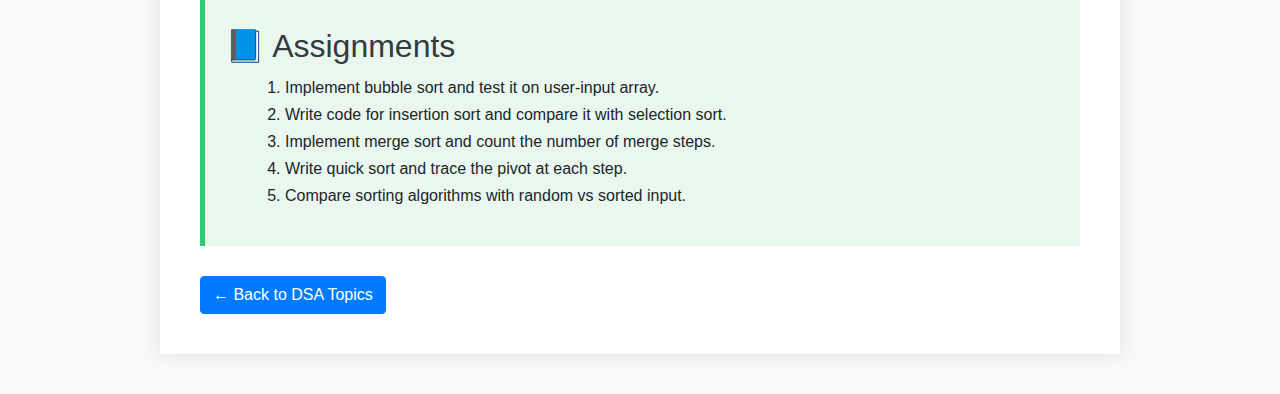
<file: DSAlearning/Profusion-1.0.0/sortingalgorithm.html>
<!DOCTYPE html>
<html lang="en">
<head>
    <meta charset="UTF-8">
    <meta name="viewport" content="width=device-width, initial-scale=1.0">
    <title>Sorting Algorithms in DSA</title>
    <link rel="stylesheet" href="css/bootstrap.min.css">
    <style>
        body {
            font-family: 'Poppins', sans-serif;
            line-height: 1.7;
            padding: 40px 15px;
            background-color: #f9f9f9;
        }
        h1, h2, h3 {
            color: #343a40;
            margin-top: 30px;
        }
        ul, ol {
            margin-left: 20px;
        }
        pre {
            background: #f4f4f4;
            padding: 15px;
            border-radius: 6px;
            overflow-x: auto;
        }
        .container {
            max-width: 960px;
            margin: auto;
            background: #fff;
            padding: 40px;
            box-shadow: 0 0 20px rgba(0,0,0,0.1);
        }
        .assignment {
            background: #e9f7ef;
            padding: 20px;
            border-left: 5px solid #2ecc71;
            margin-top: 30px;
        }
    </style>
</head>
<body>
    <div class="container">
        <h1>Sorting Algorithms in Data Structures</h1>

        <p><strong>Sorting</strong> is the process of arranging data in a specific order — typically in ascending or descending order. Efficient sorting is crucial in optimizing search and data processing operations.</p>

        <h2>Types of Sorting Algorithms</h2>
        <ul>
            <li><strong>Bubble Sort</strong></li>
            <li><strong>Selection Sort</strong></li>
            <li><strong>Insertion Sort</strong></li>
            <li><strong>Merge Sort</strong></li>
            <li><strong>Quick Sort</strong></li>
            <li><strong>Heap Sort</strong></li>
            <li><strong>Radix Sort</strong></li>
        </ul>

        <h2>Bubble Sort (Simple but Inefficient)</h2>
        <p>Compares adjacent elements and swaps them if they are in the wrong order.</p>
        <pre><code>void bubbleSort(int arr[], int n) {
    for(int i = 0; i < n-1; i++) {
        for(int j = 0; j < n-i-1; j++) {
            if(arr[j] > arr[j+1]) {
                // Swap
                int temp = arr[j];
                arr[j] = arr[j+1];
                arr[j+1] = temp;
            }
        }
    }
}
        </code></pre>

        <h2>Insertion Sort</h2>
        <p>Builds the final sorted array one element at a time.</p>
        <pre><code>void insertionSort(int arr[], int n) {
    for(int i = 1; i < n; i++) {
        int key = arr[i];
        int j = i - 1;
        while(j >= 0 && arr[j] > key) {
            arr[j+1] = arr[j];
            j--;
        }
        arr[j+1] = key;
    }
}
        </code></pre>

        <h2>Merge Sort (Divide and Conquer)</h2>
        <p>Divides the array into halves, sorts them recursively, and merges the results.</p>
        <pre><code>void merge(int arr[], int l, int m, int r) {
    int n1 = m - l + 1;
    int n2 = r - m;
    int L[n1], R[n2];

    for(int i = 0; i < n1; i++)
        L[i] = arr[l+i];
    for(int j = 0; j < n2; j++)
        R[j] = arr[m+1+j];

    int i = 0, j = 0, k = l;
    while(i < n1 && j < n2) {
        if(L[i] <= R[j])
            arr[k++] = L[i++];
        else
            arr[k++] = R[j++];
    }

    while(i < n1) arr[k++] = L[i++];
    while(j < n2) arr[k++] = R[j++];
}
        </code></pre>

        <h2>Quick Sort (Efficient and Fast)</h2>
        <p>Picks a pivot, partitions the array, and sorts each part recursively.</p>
        <pre><code>int partition(int arr[], int low, int high) {
    int pivot = arr[high];
    int i = low - 1;
    for(int j = low; j < high; j++) {
        if(arr[j] < pivot) {
            i++;
            int temp = arr[i]; arr[i] = arr[j]; arr[j] = temp;
        }
    }
    int temp = arr[i+1]; arr[i+1] = arr[high]; arr[high] = temp;
    return i + 1;
}

void quickSort(int arr[], int low, int high) {
    if(low < high) {
        int pi = partition(arr, low, high);
        quickSort(arr, low, pi - 1);
        quickSort(arr, pi + 1, high);
    }
}
        </code></pre>

        <h2>Time Complexity Comparison</h2>
        <table class="table table-bordered table-striped">
            <thead>
                <tr>
                    <th>Algorithm</th>
                    <th>Best</th>
                    <th>Average</th>
                    <th>Worst</th>
                </tr>
            </thead>
            <tbody>
                <tr><td>Bubble Sort</td><td>O(n)</td><td>O(n²)</td><td>O(n²)</td></tr>
                <tr><td>Selection Sort</td><td>O(n²)</td><td>O(n²)</td><td>O(n²)</td></tr>
                <tr><td>Insertion Sort</td><td>O(n)</td><td>O(n²)</td><td>O(n²)</td></tr>
                <tr><td>Merge Sort</td><td>O(n log n)</td><td>O(n log n)</td><td>O(n log n)</td></tr>
                <tr><td>Quick Sort</td><td>O(n log n)</td><td>O(n log n)</td><td>O(n²)</td></tr>
                <tr><td>Heap Sort</td><td>O(n log n)</td><td>O(n log n)</td><td>O(n log n)</td></tr>
            </tbody>
        </table>

        <div class="assignment">
            <h2>📘 Assignments</h2>
            <ol>
                <li>Implement bubble sort and test it on user-input array.</li>
                <li>Write code for insertion sort and compare it with selection sort.</li>
                <li>Implement merge sort and count the number of merge steps.</li>
                <li>Write quick sort and trace the pivot at each step.</li>
                <li>Compare sorting algorithms with random vs sorted input.</li>
            </ol>
        </div>

        <div style="margin-top: 30px;">
            <a href="services.html" class="btn btn-primary">&larr; Back to DSA Topics</a>
        </div>
    </div>
</body>
</html>
</file>
